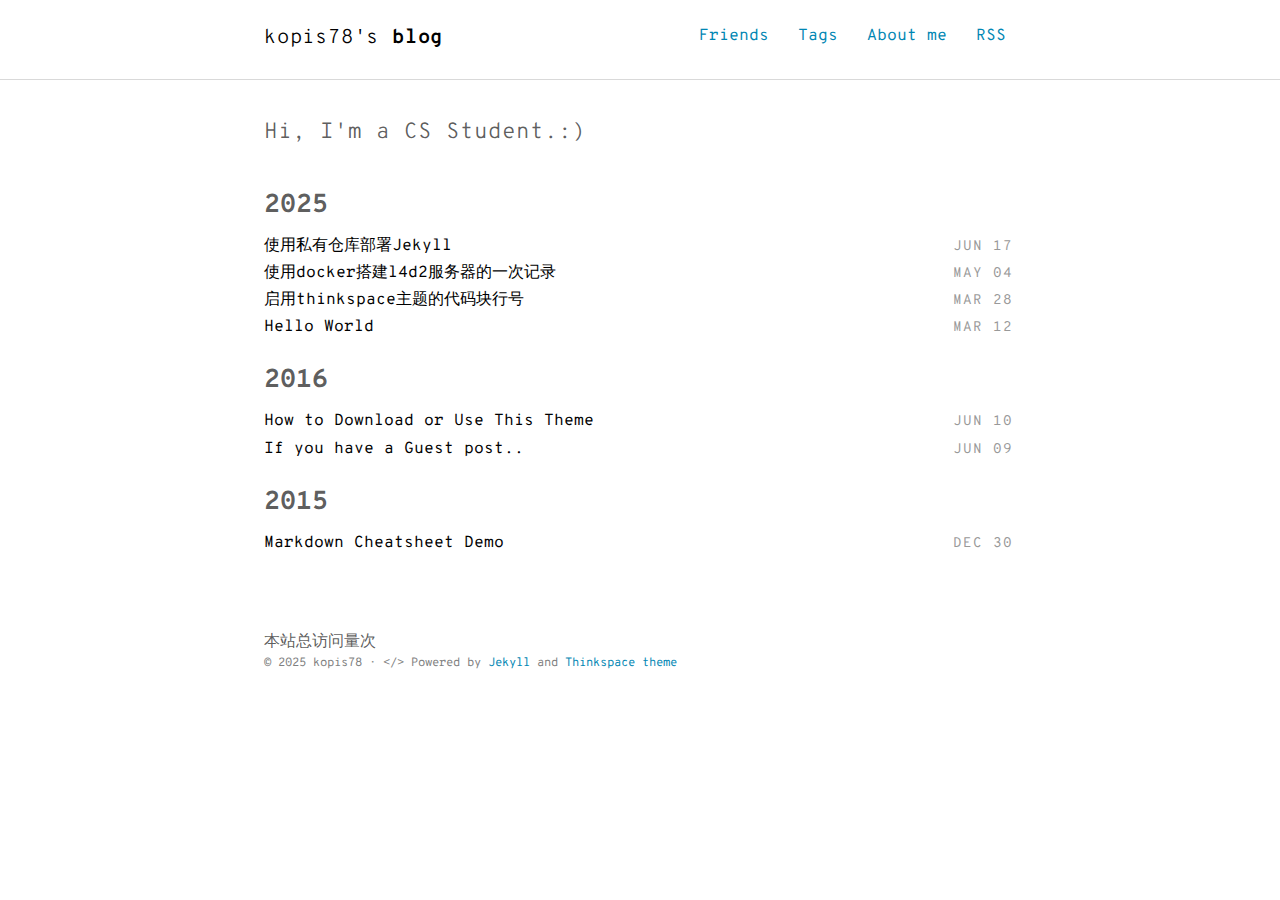
<file: index.html>
<!DOCTYPE html>
<html>
  <head>
<meta http-equiv="Content-Type" content="text/html; charset=UTF-8">
  <meta charset="utf-8">
  <meta name="apple-mobile-web-app-capable" content="yes">
  <meta http-equiv="X-UA-Compatible" content="IE=edge">
  <meta name="viewport" content="width=device-width, initial-scale=1">
  <script type="text/javascript" async src="https://cdn.mathjax.org/mathjax/latest/MathJax.js?config=TeX-MML-AM_CHTML"></script>
  <script src="/assets/js/prism.js"></script>
  <link rel="stylesheet" href="/assets/css/prism.css">
  <link rel="shortcut icon" type="image/png" href="https://avatars.githubusercontent.com/u/151628144?v=4">

  
  
  
  

  <title>
      kopis78's blog | a simple cs beginer.
  </title>

  
  

  

  <meta name="description" content="
      a simple cs beginer.
  ">
  <meta name="keywords" content="computer">

  <meta name="HandheldFriendly" content="True">
  <meta name="MobileOptimized" content="320">

  
  
  

  <!-- Social: Facebook / Open Graph -->

  <meta property="og:type" content="website">

  <meta property="og:url" content="https://kopis78.github.io/">
  <meta property="og:title" content="
      kopis78's blog | a simple cs beginer.
  ">
  <meta property="og:image" content="https://kopis78.github.iohttps://avatars.githubusercontent.com/u/151628144?v=4">
  <meta property="og:description" content="
      a simple cs beginer.
  ">
  <meta property="og:site_name" content="kopis78">
  <meta property="og:locale" content="en_US">

  <!-- Social: Twitter -->
  <meta name="twitter:card" content="summary_large_image">
  <meta name="twitter:site" content="">
  <meta name="twitter:title" content="
      kopis78's blog | a simple cs beginer.
  ">
  <meta name="twitter:description" content="
      a simple cs beginer.
  ">
  <meta name="twitter:image:src" content="https://kopis78.github.iohttps://avatars.githubusercontent.com/u/151628144?v=4">

  <!-- Social: Google+ / Schema.org  -->
  <meta itemprop="name" content="
      kopis78's blog | a simple cs beginer.
  ">
  <meta itemprop="description" content="
      a simple cs beginer.
  ">
  <meta itemprop="image" content="https://kopis78.github.iohttps://avatars.githubusercontent.com/u/151628144?v=4">

  <!-- Canonical link tag -->
  <link rel="canonical" href="https://kopis78.github.io/">
  <link rel="alternate" type="application/rss+xml" title="kopis78's blog" href="https://kopis78.github.io/feed.xml">

  <!-- rel prev and next -->
  
  

  <link rel="stylesheet" href="https://kopis78.github.io/assets/css/main.css">
</head>

  <body>
    <main class="wrapper">
      <header class="site-header">
  
<nav class="nav">
  <div class="container">
    <h1 class="logo"><a href="https://kopis78.github.io/">kopis78's<span> blog</span></a></h1>
    <ul class="navbar">
      <li><a href="https://kopis78.github.io/friends">Friends</a></li>
      <li><a href="https://kopis78.github.io/tags">Tags</a></li>
      <li><a href="https://kopis78.github.io/about">About me</a></li>
      <li><a href="https://kopis78.github.io/feed.xml" target="_blank">RSS</a></li>
    </ul>
  </div>
</nav>

</header>

      <section class="intro">
  <div class="container">
    <p class="lead">Hi, I'm a CS Student.:)</p>
  </div>
</section>


<section class="post-list">
  <div class="container">
    
      
        <h2 class="category-title">2025</h2>
      
      <article class="post-item">
        <span class="post-meta date-label">Jun 17</span>
        <div class="article-title"><a class="post-link" href="https://kopis78.github.io/2025/%E4%BD%BF%E7%94%A8%E7%A7%81%E6%9C%89%E4%BB%93%E5%BA%93%E9%83%A8%E7%BD%B2Jekyll/">使用私有仓库部署Jekyll</a></div>
      </article>
    
      
        
        
        
      
      <article class="post-item">
        <span class="post-meta date-label">May 04</span>
        <div class="article-title"><a class="post-link" href="https://kopis78.github.io/2025/%E4%BD%BF%E7%94%A8docker%E6%90%AD%E5%BB%BAl4d2%E6%9C%8D%E5%8A%A1%E5%99%A8%E7%9A%84%E4%B8%80%E6%AC%A1%E8%AE%B0%E5%BD%95/">使用docker搭建l4d2服务器的一次记录</a></div>
      </article>
    
      
        
        
        
      
      <article class="post-item">
        <span class="post-meta date-label">Mar 28</span>
        <div class="article-title"><a class="post-link" href="https://kopis78.github.io/2025/%E5%90%AF%E7%94%A8thinkspace%E4%B8%BB%E9%A2%98%E7%9A%84%E4%BB%A3%E7%A0%81%E5%9D%97%E8%A1%8C%E5%8F%B7/">启用thinkspace主题的代码块行号</a></div>
      </article>
    
      
        
        
        
      
      <article class="post-item">
        <span class="post-meta date-label">Mar 12</span>
        <div class="article-title"><a class="post-link" href="https://kopis78.github.io/2025/Hello-World-!/">Hello World</a></div>
      </article>
    
      
        
        
        
          <h2 class="category-title">2016</h2>
        
      
      <article class="post-item">
        <span class="post-meta date-label">Jun 10</span>
        <div class="article-title"><a class="post-link" href="https://kopis78.github.io/2016/how-to-download-or-use-this-theme/">How to Download or Use This Theme</a></div>
      </article>
    
      
        
        
        
      
      <article class="post-item">
        <span class="post-meta date-label">Jun 09</span>
        <div class="article-title"><a class="post-link" href="https://kopis78.github.io/2016/if-you-have-a-guest-post/">If you have a Guest post..</a></div>
      </article>
    
      
        
        
        
          <h2 class="category-title">2015</h2>
        
      
      <article class="post-item">
        <span class="post-meta date-label">Dec 30</span>
        <div class="article-title"><a class="post-link" href="https://kopis78.github.io/2015/markdown-cheatsheet-demo/">Markdown Cheatsheet Demo</a></div>
      </article>
    
  </div>

</section>

      <footer class="site-footer">
  <script async src="//busuanzi.ibruce.info/busuanzi/2.3/busuanzi.pure.mini.js"></script>
  <script>
  var pres = document.getElementsByTagName("pre");
  for(var i = 0; i < pres.length; i++){
      var pre = pres[i];
      if(pre.childNodes[0].nodeName == "CODE"){
          pre.setAttribute("class","line-numbers");
      }
  }
  </script>
    
  <div class="container">
    <span id="busuanzi_container_site_pv">本站总访问量<span id="busuanzi_value_site_pv"></span>次</span>
    <small class="block">© 2025 kopis78 · &lt;/&gt; Powered by <a href="https://jekyllrb.com/">Jekyll</a> and <a href="https://github.com/heiswayi/thinkspace">Thinkspace theme</a></small>
  </div>
</footer>

    </main>
    <script type="text/javascript">
    var _gaq = _gaq || [];
    _gaq.push(['_setAccount', 'UA-XXXXX-XX']);
    _gaq.push(['_trackPageview']);

    (function() {
        var ga = document.createElement('script'); ga.type = 'text/javascript'; ga.async = true;
        ga.src = ('https:' == document.location.protocol ? 'https://ssl' : 'http://www') + '.google-analytics.com/ga.js';
        var s = document.getElementsByTagName('script')[0]; s.parentNode.insertBefore(ga, s);
    })();
</script>
  </body>
</html>
</file>
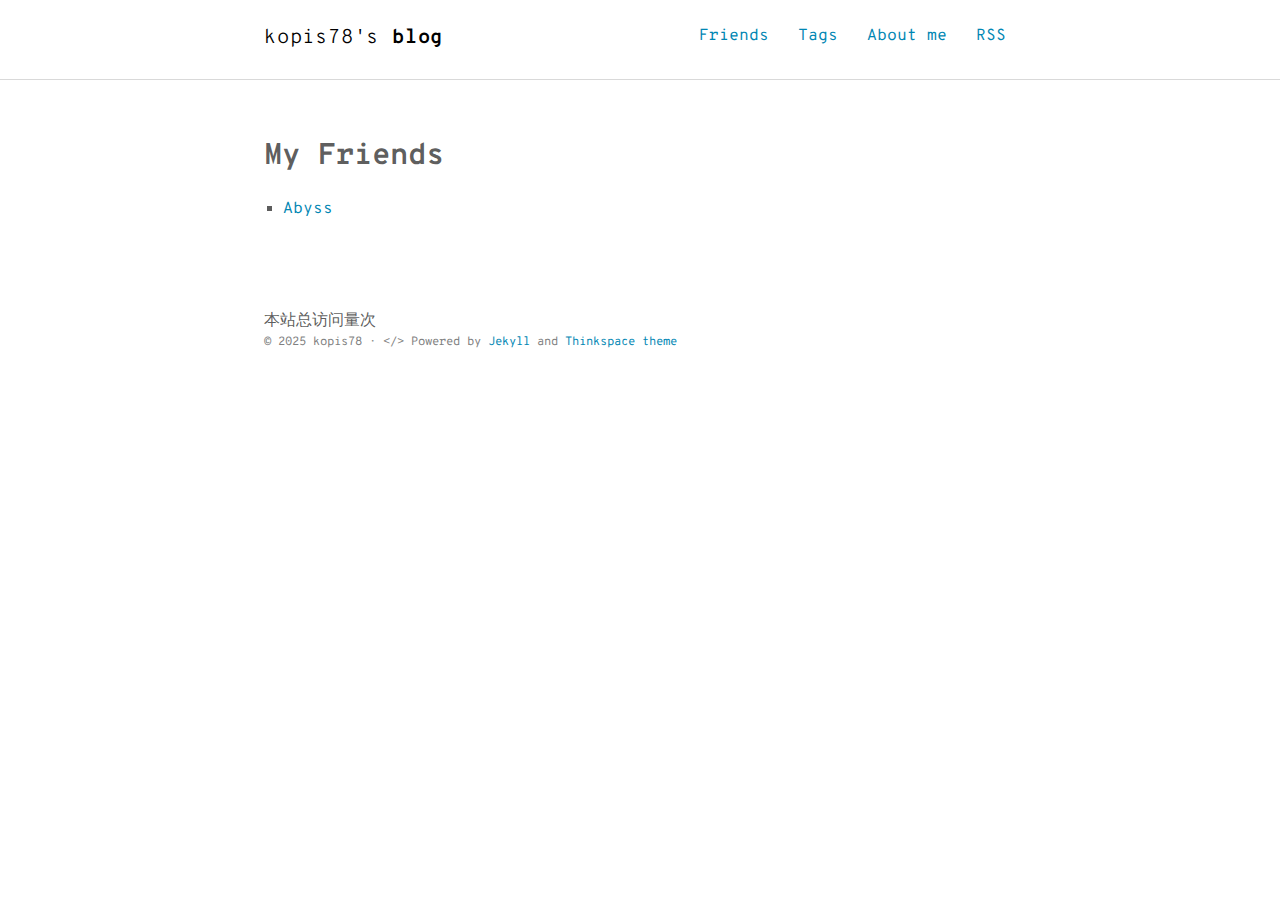
<file: friends/index.html>
<!DOCTYPE html>
<html>
  <head>
<meta http-equiv="Content-Type" content="text/html; charset=UTF-8">
  <meta charset="utf-8">
  <meta name="apple-mobile-web-app-capable" content="yes">
  <meta http-equiv="X-UA-Compatible" content="IE=edge">
  <meta name="viewport" content="width=device-width, initial-scale=1">
  <script type="text/javascript" async src="https://cdn.mathjax.org/mathjax/latest/MathJax.js?config=TeX-MML-AM_CHTML"></script>
  <script src="/assets/js/prism.js"></script>
  <link rel="stylesheet" href="/assets/css/prism.css">
  <link rel="shortcut icon" type="image/png" href="https://avatars.githubusercontent.com/u/151628144?v=4">

  
  
  
  

  <title>
      My Friends | kopis78's blog
  </title>

  
  

  

  <meta name="description" content="
      a simple cs beginer.
  ">
  <meta name="keywords" content="computer">

  <meta name="HandheldFriendly" content="True">
  <meta name="MobileOptimized" content="320">

  
  
  

  <!-- Social: Facebook / Open Graph -->

  <meta property="og:type" content="website">

  <meta property="og:url" content="https://kopis78.github.io/friends/">
  <meta property="og:title" content="
      My Friends | kopis78's blog
  ">
  <meta property="og:image" content="https://kopis78.github.iohttps://avatars.githubusercontent.com/u/151628144?v=4">
  <meta property="og:description" content="
      a simple cs beginer.
  ">
  <meta property="og:site_name" content="kopis78">
  <meta property="og:locale" content="en_US">

  <!-- Social: Twitter -->
  <meta name="twitter:card" content="summary_large_image">
  <meta name="twitter:site" content="">
  <meta name="twitter:title" content="
      My Friends | kopis78's blog
  ">
  <meta name="twitter:description" content="
      a simple cs beginer.
  ">
  <meta name="twitter:image:src" content="https://kopis78.github.iohttps://avatars.githubusercontent.com/u/151628144?v=4">

  <!-- Social: Google+ / Schema.org  -->
  <meta itemprop="name" content="
      My Friends | kopis78's blog
  ">
  <meta itemprop="description" content="
      a simple cs beginer.
  ">
  <meta itemprop="image" content="https://kopis78.github.iohttps://avatars.githubusercontent.com/u/151628144?v=4">

  <!-- Canonical link tag -->
  <link rel="canonical" href="https://kopis78.github.io/friends/">
  <link rel="alternate" type="application/rss+xml" title="kopis78's blog" href="https://kopis78.github.io/feed.xml">

  <!-- rel prev and next -->
  
  

  <link rel="stylesheet" href="https://kopis78.github.io/assets/css/main.css">
</head>

  <body>
    <main class="wrapper">
      <header class="site-header">
  
<nav class="nav">
  <div class="container">
    <h1 class="logo"><a href="https://kopis78.github.io/">kopis78's<span> blog</span></a></h1>
    <ul class="navbar">
      <li><a href="https://kopis78.github.io/friends">Friends</a></li>
      <li><a href="https://kopis78.github.io/tags">Tags</a></li>
      <li><a href="https://kopis78.github.io/about">About me</a></li>
      <li><a href="https://kopis78.github.io/feed.xml" target="_blank">RSS</a></li>
    </ul>
  </div>
</nav>

</header>

      <article class="page container">
  <header class="page-header">
    <h1 class="page-title">My Friends</h1>
  </header>
  <div class="page-content">
    <ul>
  <li><a href="https://wiki.lianggongjing.eu.org/">Abyss</a></li>
</ul>

  </div>
</article>

      <footer class="site-footer">
  <script async src="//busuanzi.ibruce.info/busuanzi/2.3/busuanzi.pure.mini.js"></script>
  <script>
  var pres = document.getElementsByTagName("pre");
  for(var i = 0; i < pres.length; i++){
      var pre = pres[i];
      if(pre.childNodes[0].nodeName == "CODE"){
          pre.setAttribute("class","line-numbers");
      }
  }
  </script>
    
  <div class="container">
    <span id="busuanzi_container_site_pv">本站总访问量<span id="busuanzi_value_site_pv"></span>次</span>
    <small class="block">© 2025 kopis78 · &lt;/&gt; Powered by <a href="https://jekyllrb.com/">Jekyll</a> and <a href="https://github.com/heiswayi/thinkspace">Thinkspace theme</a></small>
  </div>
</footer>

    </main>
    <script type="text/javascript">
    var _gaq = _gaq || [];
    _gaq.push(['_setAccount', 'UA-XXXXX-XX']);
    _gaq.push(['_trackPageview']);

    (function() {
        var ga = document.createElement('script'); ga.type = 'text/javascript'; ga.async = true;
        ga.src = ('https:' == document.location.protocol ? 'https://ssl' : 'http://www') + '.google-analytics.com/ga.js';
        var s = document.getElementsByTagName('script')[0]; s.parentNode.insertBefore(ga, s);
    })();
</script>
  </body>
</html>
</file>
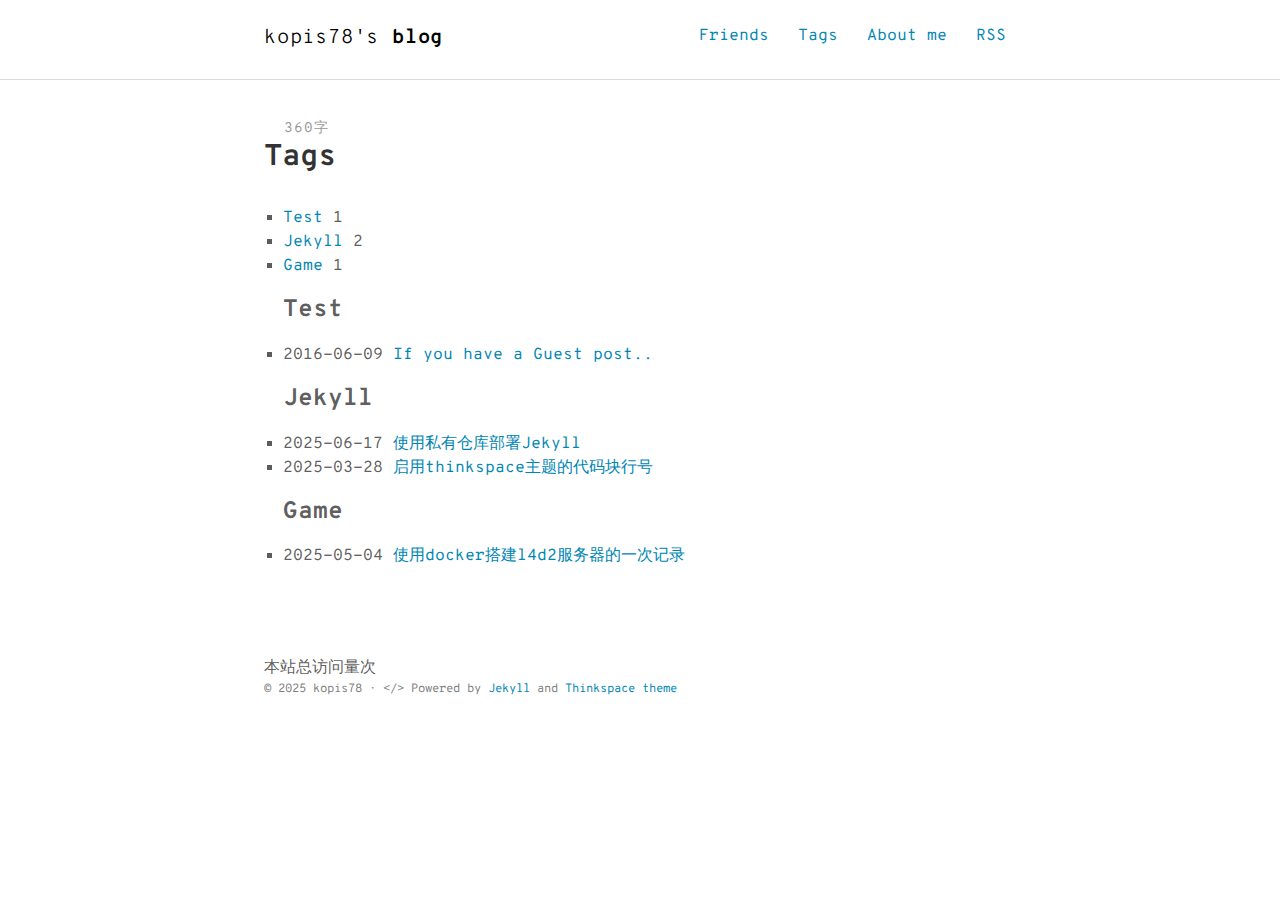
<file: tags/index.html>
<!DOCTYPE html>
<html>
  <head>
<meta http-equiv="Content-Type" content="text/html; charset=UTF-8">
  <meta charset="utf-8">
  <meta name="apple-mobile-web-app-capable" content="yes">
  <meta http-equiv="X-UA-Compatible" content="IE=edge">
  <meta name="viewport" content="width=device-width, initial-scale=1">
  <script type="text/javascript" async src="https://cdn.mathjax.org/mathjax/latest/MathJax.js?config=TeX-MML-AM_CHTML"></script>
  <script src="/assets/js/prism.js"></script>
  <link rel="stylesheet" href="/assets/css/prism.css">
  <link rel="shortcut icon" type="image/png" href="https://avatars.githubusercontent.com/u/151628144?v=4">

  
  
  
  

  <title>
      Tags | kopis78's blog
  </title>

  
  

  

  <meta name="description" content="
      a simple cs beginer.
  ">
  <meta name="keywords" content="computer">

  <meta name="HandheldFriendly" content="True">
  <meta name="MobileOptimized" content="320">

  
  
  

  <!-- Social: Facebook / Open Graph -->

  <meta property="og:type" content="website">

  <meta property="og:url" content="https://kopis78.github.io/tags/">
  <meta property="og:title" content="
      Tags | kopis78's blog
  ">
  <meta property="og:image" content="https://kopis78.github.iohttps://avatars.githubusercontent.com/u/151628144?v=4">
  <meta property="og:description" content="
      a simple cs beginer.
  ">
  <meta property="og:site_name" content="kopis78">
  <meta property="og:locale" content="en_US">

  <!-- Social: Twitter -->
  <meta name="twitter:card" content="summary_large_image">
  <meta name="twitter:site" content="">
  <meta name="twitter:title" content="
      Tags | kopis78's blog
  ">
  <meta name="twitter:description" content="
      a simple cs beginer.
  ">
  <meta name="twitter:image:src" content="https://kopis78.github.iohttps://avatars.githubusercontent.com/u/151628144?v=4">

  <!-- Social: Google+ / Schema.org  -->
  <meta itemprop="name" content="
      Tags | kopis78's blog
  ">
  <meta itemprop="description" content="
      a simple cs beginer.
  ">
  <meta itemprop="image" content="https://kopis78.github.iohttps://avatars.githubusercontent.com/u/151628144?v=4">

  <!-- Canonical link tag -->
  <link rel="canonical" href="https://kopis78.github.io/tags/">
  <link rel="alternate" type="application/rss+xml" title="kopis78's blog" href="https://kopis78.github.io/feed.xml">

  <!-- rel prev and next -->
  
  

  <link rel="stylesheet" href="https://kopis78.github.io/assets/css/main.css">
</head>

  <body>
    <main class="wrapper">
      <header class="site-header">
  
<nav class="nav">
  <div class="container">
    <h1 class="logo"><a href="https://kopis78.github.io/">kopis78's<span> blog</span></a></h1>
    <ul class="navbar">
      <li><a href="https://kopis78.github.io/friends">Friends</a></li>
      <li><a href="https://kopis78.github.io/tags">Tags</a></li>
      <li><a href="https://kopis78.github.io/about">About me</a></li>
      <li><a href="https://kopis78.github.io/feed.xml" target="_blank">RSS</a></li>
    </ul>
  </div>
</nav>

</header>

      <article class="post container" itemscope itemtype="http://schema.org/BlogPosting">
  <header class="post-header">
    <p class="post-meta"><time datetime="" itemprop="datePublished"></time><number>  360字</number></p>
    <h1 class="post-title" itemprop="name headline">Tags</h1>
  </header>
  <div class="post-content" itemprop="articleBody">
    <ul class="tags">
    
    <li>
        <a href="#Test">Test</a> <sup>1</sup>
    </li>
    
    <li>
        <a href="#Jekyll">Jekyll</a> <sup>2</sup>
    </li>
    
    <li>
        <a href="#Game">Game</a> <sup>1</sup>
    </li>
    
</ul>

<ul class="listing">
    
    <h3 class="listing-seperator" id="Test">Test</h3>
    
    <li class="listing-item">
        <time datetime="2016-06-09">2016-06-09</time>
        <a href="/2016/if-you-have-a-guest-post/" title="If you have a Guest post..">If you have a Guest post..</a>
    </li>
    

    <h3 class="listing-seperator" id="Jekyll">Jekyll</h3>
    
    <li class="listing-item">
        <time datetime="2025-06-17">2025-06-17</time>
        <a href="/2025/%E4%BD%BF%E7%94%A8%E7%A7%81%E6%9C%89%E4%BB%93%E5%BA%93%E9%83%A8%E7%BD%B2Jekyll/" title="使用私有仓库部署Jekyll">使用私有仓库部署Jekyll</a>
    </li>
    
    <li class="listing-item">
        <time datetime="2025-03-28">2025-03-28</time>
        <a href="/2025/%E5%90%AF%E7%94%A8thinkspace%E4%B8%BB%E9%A2%98%E7%9A%84%E4%BB%A3%E7%A0%81%E5%9D%97%E8%A1%8C%E5%8F%B7/" title="启用thinkspace主题的代码块行号">启用thinkspace主题的代码块行号</a>
    </li>
    

    <h3 class="listing-seperator" id="Game">Game</h3>
    
    <li class="listing-item">
        <time datetime="2025-05-04">2025-05-04</time>
        <a href="/2025/%E4%BD%BF%E7%94%A8docker%E6%90%AD%E5%BB%BAl4d2%E6%9C%8D%E5%8A%A1%E5%99%A8%E7%9A%84%E4%B8%80%E6%AC%A1%E8%AE%B0%E5%BD%95/" title="使用docker搭建l4d2服务器的一次记录">使用docker搭建l4d2服务器的一次记录</a>
    </li>
    

</ul>

    
  </div>
</article>




      <footer class="site-footer">
  <script async src="//busuanzi.ibruce.info/busuanzi/2.3/busuanzi.pure.mini.js"></script>
  <script>
  var pres = document.getElementsByTagName("pre");
  for(var i = 0; i < pres.length; i++){
      var pre = pres[i];
      if(pre.childNodes[0].nodeName == "CODE"){
          pre.setAttribute("class","line-numbers");
      }
  }
  </script>
    
  <div class="container">
    <span id="busuanzi_container_site_pv">本站总访问量<span id="busuanzi_value_site_pv"></span>次</span>
    <small class="block">© 2025 kopis78 · &lt;/&gt; Powered by <a href="https://jekyllrb.com/">Jekyll</a> and <a href="https://github.com/heiswayi/thinkspace">Thinkspace theme</a></small>
  </div>
</footer>

    </main>
    <script type="text/javascript">
    var _gaq = _gaq || [];
    _gaq.push(['_setAccount', 'UA-XXXXX-XX']);
    _gaq.push(['_trackPageview']);

    (function() {
        var ga = document.createElement('script'); ga.type = 'text/javascript'; ga.async = true;
        ga.src = ('https:' == document.location.protocol ? 'https://ssl' : 'http://www') + '.google-analytics.com/ga.js';
        var s = document.getElementsByTagName('script')[0]; s.parentNode.insertBefore(ga, s);
    })();
</script>
  </body>
</html>
</file>
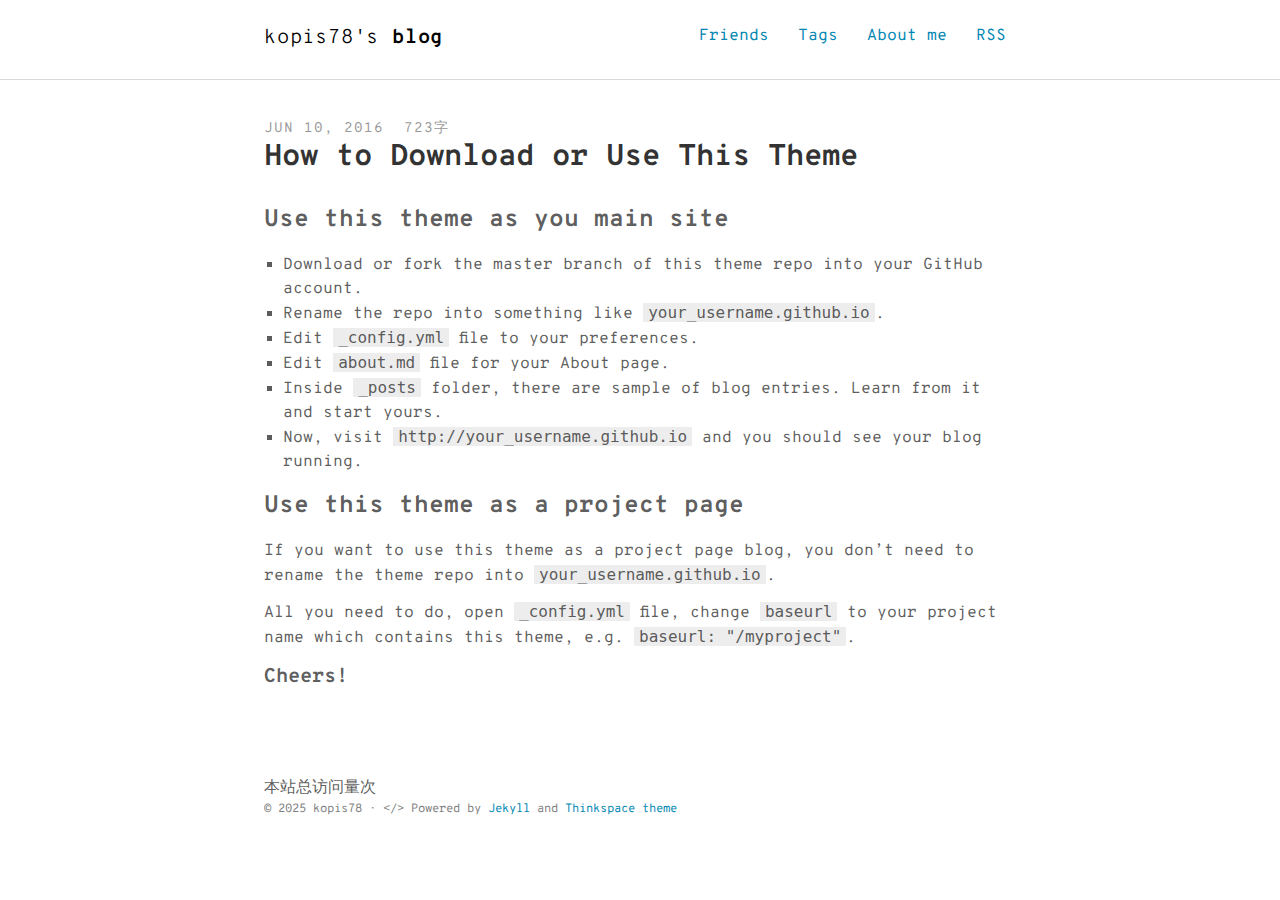
<file: 2016/how-to-download-or-use-this-theme/index.html>
<!DOCTYPE html>
<html>
  <head>
<meta http-equiv="Content-Type" content="text/html; charset=UTF-8">
  <meta charset="utf-8">
  <meta name="apple-mobile-web-app-capable" content="yes">
  <meta http-equiv="X-UA-Compatible" content="IE=edge">
  <meta name="viewport" content="width=device-width, initial-scale=1">
  <script type="text/javascript" async src="https://cdn.mathjax.org/mathjax/latest/MathJax.js?config=TeX-MML-AM_CHTML"></script>
  <script src="/assets/js/prism.js"></script>
  <link rel="stylesheet" href="/assets/css/prism.css">
  <link rel="shortcut icon" type="image/png" href="https://avatars.githubusercontent.com/u/151628144?v=4">

  
  
  
  

  <title>
      How to Download or Use This Theme | kopis78's blog
  </title>

  
  

  

  <meta name="description" content="
      How to Download or Use This Theme
  ">
  <meta name="keywords" content="dummy content">

  <meta name="HandheldFriendly" content="True">
  <meta name="MobileOptimized" content="320">

  
  
  

  <!-- Social: Facebook / Open Graph -->

  <meta property="og:type" content="article">
  <meta property="article:author" content="kopis78">
  <meta property="article:section" content="">
  <meta property="article:tag" content="dummy content">
  <meta property="article:published_time" content="2016-06-10 00:00:00 +0000">

  <meta property="og:url" content="https://kopis78.github.io/2016/how-to-download-or-use-this-theme/">
  <meta property="og:title" content="
      How to Download or Use This Theme | kopis78's blog
  ">
  <meta property="og:image" content="https://kopis78.github.iohttps://avatars.githubusercontent.com/u/151628144?v=4">
  <meta property="og:description" content="
      How to Download or Use This Theme
  ">
  <meta property="og:site_name" content="kopis78">
  <meta property="og:locale" content="en_US">

  <!-- Social: Twitter -->
  <meta name="twitter:card" content="summary_large_image">
  <meta name="twitter:site" content="">
  <meta name="twitter:title" content="
      How to Download or Use This Theme | kopis78's blog
  ">
  <meta name="twitter:description" content="
      How to Download or Use This Theme
  ">
  <meta name="twitter:image:src" content="https://kopis78.github.iohttps://avatars.githubusercontent.com/u/151628144?v=4">

  <!-- Social: Google+ / Schema.org  -->
  <meta itemprop="name" content="
      How to Download or Use This Theme | kopis78's blog
  ">
  <meta itemprop="description" content="
      How to Download or Use This Theme
  ">
  <meta itemprop="image" content="https://kopis78.github.iohttps://avatars.githubusercontent.com/u/151628144?v=4">

  <!-- Canonical link tag -->
  <link rel="canonical" href="https://kopis78.github.io/2016/how-to-download-or-use-this-theme/">
  <link rel="alternate" type="application/rss+xml" title="kopis78's blog" href="https://kopis78.github.io/feed.xml">

  <!-- rel prev and next -->
  
  

  <link rel="stylesheet" href="https://kopis78.github.io/assets/css/main.css">
</head>

  <body>
    <main class="wrapper">
      <header class="site-header">
  
<nav class="nav">
  <div class="container">
    <h1 class="logo"><a href="https://kopis78.github.io/">kopis78's<span> blog</span></a></h1>
    <ul class="navbar">
      <li><a href="https://kopis78.github.io/friends">Friends</a></li>
      <li><a href="https://kopis78.github.io/tags">Tags</a></li>
      <li><a href="https://kopis78.github.io/about">About me</a></li>
      <li><a href="https://kopis78.github.io/feed.xml" target="_blank">RSS</a></li>
    </ul>
  </div>
</nav>

</header>

      <article class="post container" itemscope itemtype="http://schema.org/BlogPosting">
  <header class="post-header">
    <p class="post-meta"><time datetime="2016-06-10T00:00:00+00:00" itemprop="datePublished">Jun 10, 2016</time><number>  723字</number></p>
    <h1 class="post-title" itemprop="name headline">How to Download or Use This Theme</h1>
  </header>
  <div class="post-content" itemprop="articleBody">
    <h3 id="use-this-theme-as-you-main-site">Use this theme as you main site</h3>

<ul>
  <li>Download or fork the master branch of this theme repo into your GitHub account.</li>
  <li>Rename the repo into something like <code>your_username.github.io</code>.</li>
  <li>Edit <code>_config.yml</code> file to your preferences.</li>
  <li>Edit <code>about.md</code> file for your About page.</li>
  <li>Inside <code>_posts</code> folder, there are sample of blog entries. Learn from it and start yours.</li>
  <li>Now, visit <code>http://your_username.github.io</code> and you should see your blog running.</li>
</ul>

<h3 id="use-this-theme-as-a-project-page">Use this theme as a project page</h3>

<p>If you want to use this theme as a project page blog, you don’t need to rename the theme repo into <code>your_username.github.io</code>.</p>

<p>All you need to do, open <code>_config.yml</code> file, change <code>baseurl</code> to your project name which contains this theme, e.g. <code>baseurl: "/myproject"</code>.</p>

<h4 id="cheers">Cheers!</h4>

    
  </div>
</article>




      <footer class="site-footer">
  <script async src="//busuanzi.ibruce.info/busuanzi/2.3/busuanzi.pure.mini.js"></script>
  <script>
  var pres = document.getElementsByTagName("pre");
  for(var i = 0; i < pres.length; i++){
      var pre = pres[i];
      if(pre.childNodes[0].nodeName == "CODE"){
          pre.setAttribute("class","line-numbers");
      }
  }
  </script>
    
  <div class="container">
    <span id="busuanzi_container_site_pv">本站总访问量<span id="busuanzi_value_site_pv"></span>次</span>
    <small class="block">© 2025 kopis78 · &lt;/&gt; Powered by <a href="https://jekyllrb.com/">Jekyll</a> and <a href="https://github.com/heiswayi/thinkspace">Thinkspace theme</a></small>
  </div>
</footer>

    </main>
    <script type="text/javascript">
    var _gaq = _gaq || [];
    _gaq.push(['_setAccount', 'UA-XXXXX-XX']);
    _gaq.push(['_trackPageview']);

    (function() {
        var ga = document.createElement('script'); ga.type = 'text/javascript'; ga.async = true;
        ga.src = ('https:' == document.location.protocol ? 'https://ssl' : 'http://www') + '.google-analytics.com/ga.js';
        var s = document.getElementsByTagName('script')[0]; s.parentNode.insertBefore(ga, s);
    })();
</script>
  </body>
</html>
</file>
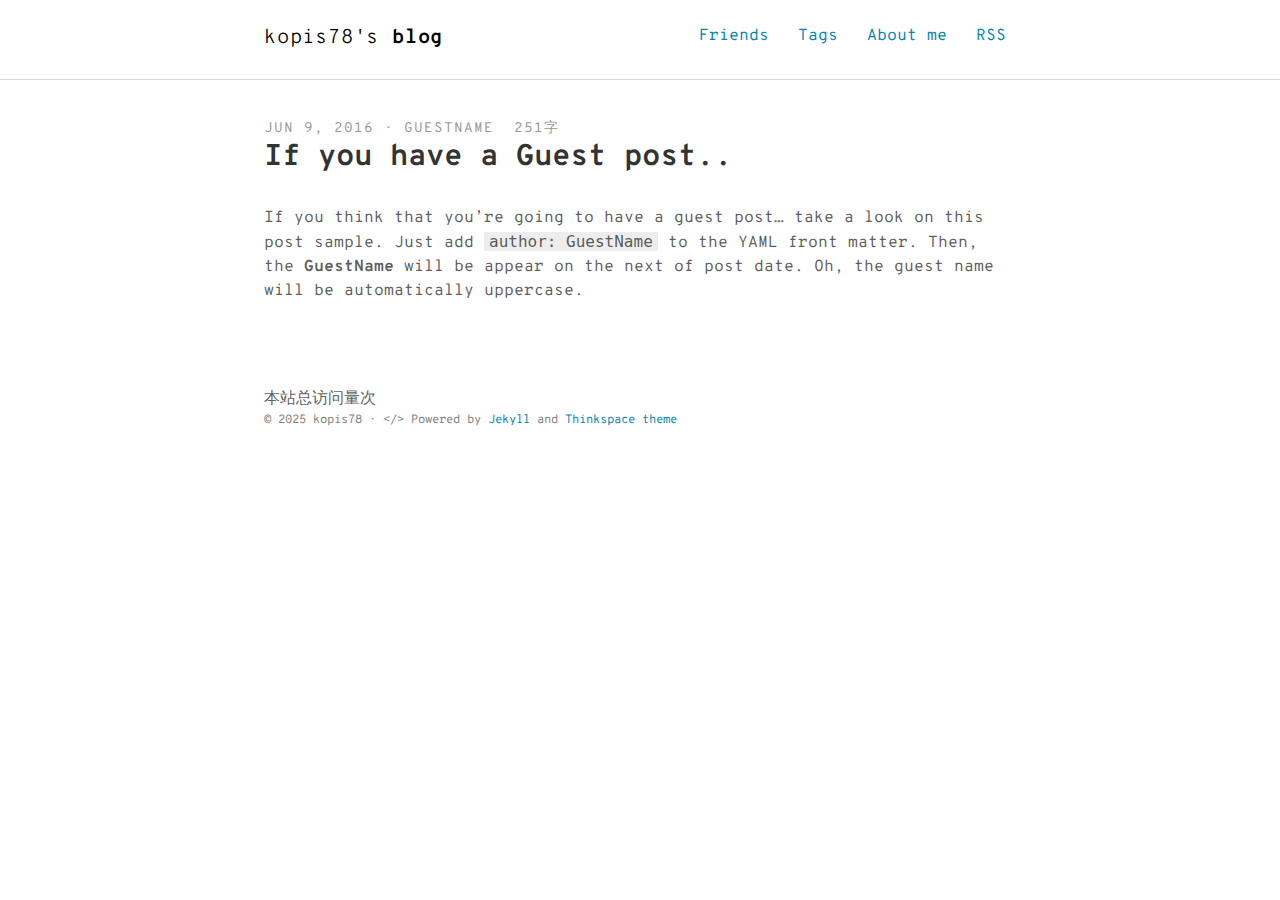
<file: 2016/if-you-have-a-guest-post/index.html>
<!DOCTYPE html>
<html>
  <head>
<meta http-equiv="Content-Type" content="text/html; charset=UTF-8">
  <meta charset="utf-8">
  <meta name="apple-mobile-web-app-capable" content="yes">
  <meta http-equiv="X-UA-Compatible" content="IE=edge">
  <meta name="viewport" content="width=device-width, initial-scale=1">
  <script type="text/javascript" async src="https://cdn.mathjax.org/mathjax/latest/MathJax.js?config=TeX-MML-AM_CHTML"></script>
  <script src="/assets/js/prism.js"></script>
  <link rel="stylesheet" href="/assets/css/prism.css">
  <link rel="shortcut icon" type="image/png" href="https://avatars.githubusercontent.com/u/151628144?v=4">

  
  
  
  

  <title>
      If you have a Guest post.. | kopis78's blog
  </title>

  
  

  

  <meta name="description" content="
      If you have a Guest post..
  ">
  <meta name="keywords" content="dummy content">

  <meta name="HandheldFriendly" content="True">
  <meta name="MobileOptimized" content="320">

  
  
  

  <!-- Social: Facebook / Open Graph -->

  <meta property="og:type" content="article">
  <meta property="article:author" content="kopis78">
  <meta property="article:section" content="">
  <meta property="article:tag" content="dummy content">
  <meta property="article:published_time" content="2016-06-09 00:00:00 +0000">

  <meta property="og:url" content="https://kopis78.github.io/2016/if-you-have-a-guest-post/">
  <meta property="og:title" content="
      If you have a Guest post.. | kopis78's blog
  ">
  <meta property="og:image" content="https://kopis78.github.iohttps://avatars.githubusercontent.com/u/151628144?v=4">
  <meta property="og:description" content="
      If you have a Guest post..
  ">
  <meta property="og:site_name" content="kopis78">
  <meta property="og:locale" content="en_US">

  <!-- Social: Twitter -->
  <meta name="twitter:card" content="summary_large_image">
  <meta name="twitter:site" content="">
  <meta name="twitter:title" content="
      If you have a Guest post.. | kopis78's blog
  ">
  <meta name="twitter:description" content="
      If you have a Guest post..
  ">
  <meta name="twitter:image:src" content="https://kopis78.github.iohttps://avatars.githubusercontent.com/u/151628144?v=4">

  <!-- Social: Google+ / Schema.org  -->
  <meta itemprop="name" content="
      If you have a Guest post.. | kopis78's blog
  ">
  <meta itemprop="description" content="
      If you have a Guest post..
  ">
  <meta itemprop="image" content="https://kopis78.github.iohttps://avatars.githubusercontent.com/u/151628144?v=4">

  <!-- Canonical link tag -->
  <link rel="canonical" href="https://kopis78.github.io/2016/if-you-have-a-guest-post/">
  <link rel="alternate" type="application/rss+xml" title="kopis78's blog" href="https://kopis78.github.io/feed.xml">

  <!-- rel prev and next -->
  
  

  <link rel="stylesheet" href="https://kopis78.github.io/assets/css/main.css">
</head>

  <body>
    <main class="wrapper">
      <header class="site-header">
  
<nav class="nav">
  <div class="container">
    <h1 class="logo"><a href="https://kopis78.github.io/">kopis78's<span> blog</span></a></h1>
    <ul class="navbar">
      <li><a href="https://kopis78.github.io/friends">Friends</a></li>
      <li><a href="https://kopis78.github.io/tags">Tags</a></li>
      <li><a href="https://kopis78.github.io/about">About me</a></li>
      <li><a href="https://kopis78.github.io/feed.xml" target="_blank">RSS</a></li>
    </ul>
  </div>
</nav>

</header>

      <article class="post container" itemscope itemtype="http://schema.org/BlogPosting">
  <header class="post-header">
    <p class="post-meta"><time datetime="2016-06-09T00:00:00+00:00" itemprop="datePublished">Jun 9, 2016</time> · <span itemprop="author" itemscope itemtype="http://schema.org/Person"><span itemprop="name">GuestName</span></span><number>  251字</number></p>
    <h1 class="post-title" itemprop="name headline">If you have a Guest post..</h1>
  </header>
  <div class="post-content" itemprop="articleBody">
    <p>If you think that you’re going to have a guest post… take a look on this post sample. Just add <code>author: GuestName</code> to the YAML front matter. Then, the <strong>GuestName</strong> will be appear on the next of post date. Oh, the guest name will be automatically uppercase.</p>

    
  </div>
</article>




      <footer class="site-footer">
  <script async src="//busuanzi.ibruce.info/busuanzi/2.3/busuanzi.pure.mini.js"></script>
  <script>
  var pres = document.getElementsByTagName("pre");
  for(var i = 0; i < pres.length; i++){
      var pre = pres[i];
      if(pre.childNodes[0].nodeName == "CODE"){
          pre.setAttribute("class","line-numbers");
      }
  }
  </script>
    
  <div class="container">
    <span id="busuanzi_container_site_pv">本站总访问量<span id="busuanzi_value_site_pv"></span>次</span>
    <small class="block">© 2025 kopis78 · &lt;/&gt; Powered by <a href="https://jekyllrb.com/">Jekyll</a> and <a href="https://github.com/heiswayi/thinkspace">Thinkspace theme</a></small>
  </div>
</footer>

    </main>
    <script type="text/javascript">
    var _gaq = _gaq || [];
    _gaq.push(['_setAccount', 'UA-XXXXX-XX']);
    _gaq.push(['_trackPageview']);

    (function() {
        var ga = document.createElement('script'); ga.type = 'text/javascript'; ga.async = true;
        ga.src = ('https:' == document.location.protocol ? 'https://ssl' : 'http://www') + '.google-analytics.com/ga.js';
        var s = document.getElementsByTagName('script')[0]; s.parentNode.insertBefore(ga, s);
    })();
</script>
  </body>
</html>
</file>
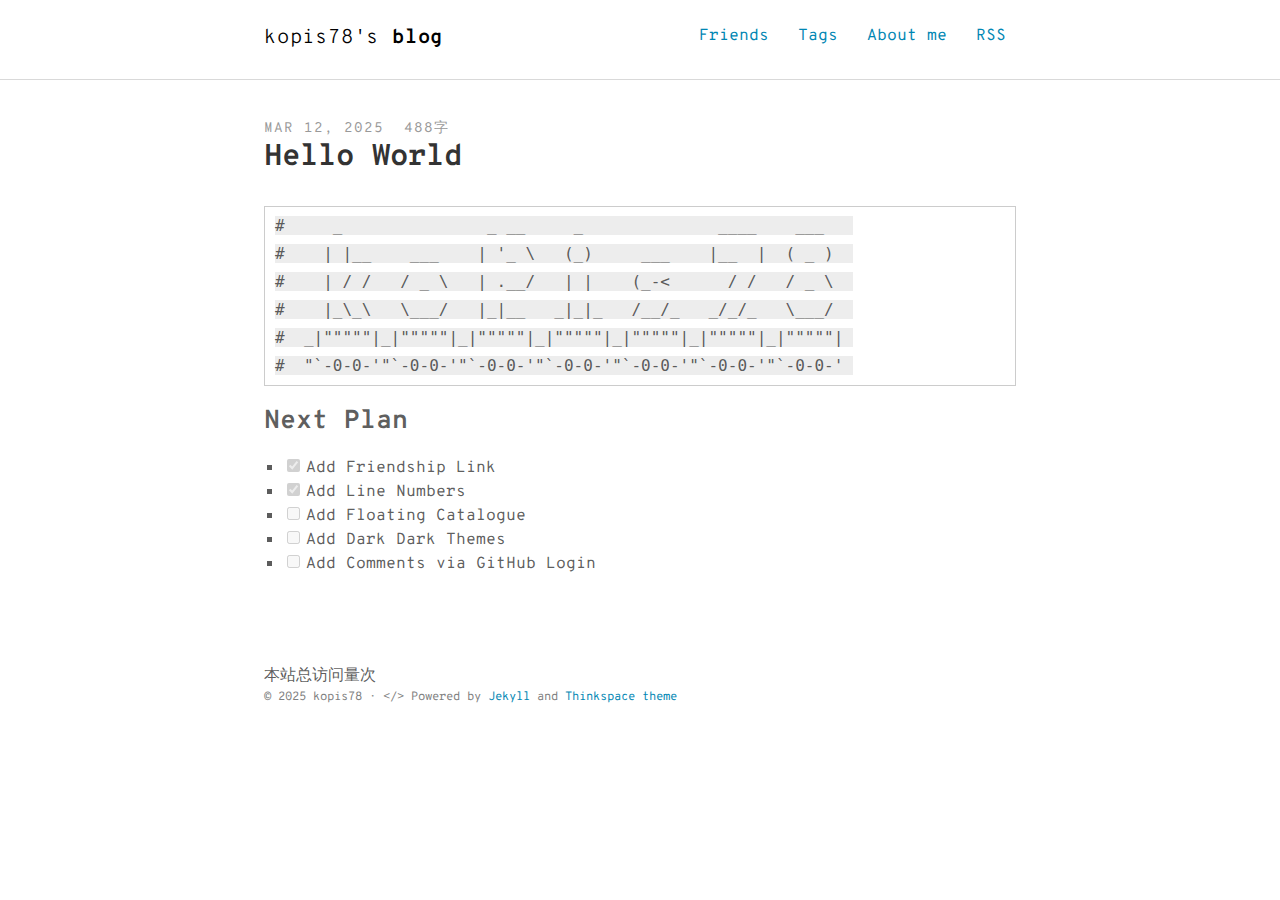
<file: 2025/Hello-World-!/index.html>
<!DOCTYPE html>
<html>
  <head>
<meta http-equiv="Content-Type" content="text/html; charset=UTF-8">
  <meta charset="utf-8">
  <meta name="apple-mobile-web-app-capable" content="yes">
  <meta http-equiv="X-UA-Compatible" content="IE=edge">
  <meta name="viewport" content="width=device-width, initial-scale=1">
  <script type="text/javascript" async src="https://cdn.mathjax.org/mathjax/latest/MathJax.js?config=TeX-MML-AM_CHTML"></script>
  <script src="/assets/js/prism.js"></script>
  <link rel="stylesheet" href="/assets/css/prism.css">
  <link rel="shortcut icon" type="image/png" href="https://avatars.githubusercontent.com/u/151628144?v=4">

  
  
  
  

  <title>
      Hello World | kopis78's blog
  </title>

  
  

  

  <meta name="description" content="
      It is my new blog...
  ">
  <meta name="keywords" content="other">

  <meta name="HandheldFriendly" content="True">
  <meta name="MobileOptimized" content="320">

  
  
  

  <!-- Social: Facebook / Open Graph -->

  <meta property="og:type" content="article">
  <meta property="article:author" content="kopis78">
  <meta property="article:section" content="">
  <meta property="article:tag" content="other">
  <meta property="article:published_time" content="2025-03-12 00:00:00 +0000">

  <meta property="og:url" content="https://kopis78.github.io/2025/Hello-World-!/">
  <meta property="og:title" content="
      Hello World | kopis78's blog
  ">
  <meta property="og:image" content="https://kopis78.github.iohttps://avatars.githubusercontent.com/u/151628144?v=4">
  <meta property="og:description" content="
      It is my new blog...
  ">
  <meta property="og:site_name" content="kopis78">
  <meta property="og:locale" content="en_US">

  <!-- Social: Twitter -->
  <meta name="twitter:card" content="summary_large_image">
  <meta name="twitter:site" content="">
  <meta name="twitter:title" content="
      Hello World | kopis78's blog
  ">
  <meta name="twitter:description" content="
      It is my new blog...
  ">
  <meta name="twitter:image:src" content="https://kopis78.github.iohttps://avatars.githubusercontent.com/u/151628144?v=4">

  <!-- Social: Google+ / Schema.org  -->
  <meta itemprop="name" content="
      Hello World | kopis78's blog
  ">
  <meta itemprop="description" content="
      It is my new blog...
  ">
  <meta itemprop="image" content="https://kopis78.github.iohttps://avatars.githubusercontent.com/u/151628144?v=4">

  <!-- Canonical link tag -->
  <link rel="canonical" href="https://kopis78.github.io/2025/Hello-World-!/">
  <link rel="alternate" type="application/rss+xml" title="kopis78's blog" href="https://kopis78.github.io/feed.xml">

  <!-- rel prev and next -->
  
  

  <link rel="stylesheet" href="https://kopis78.github.io/assets/css/main.css">
</head>

  <body>
    <main class="wrapper">
      <header class="site-header">
  
<nav class="nav">
  <div class="container">
    <h1 class="logo"><a href="https://kopis78.github.io/">kopis78's<span> blog</span></a></h1>
    <ul class="navbar">
      <li><a href="https://kopis78.github.io/friends">Friends</a></li>
      <li><a href="https://kopis78.github.io/tags">Tags</a></li>
      <li><a href="https://kopis78.github.io/about">About me</a></li>
      <li><a href="https://kopis78.github.io/feed.xml" target="_blank">RSS</a></li>
    </ul>
  </div>
</nav>

</header>

      <article class="post container" itemscope itemtype="http://schema.org/BlogPosting">
  <header class="post-header">
    <p class="post-meta"><time datetime="2025-03-12T00:00:00+00:00" itemprop="datePublished">Mar 12, 2025</time><number>  488字</number></p>
    <h1 class="post-title" itemprop="name headline">Hello World</h1>
  </header>
  <div class="post-content" itemprop="articleBody">
    <pre><code>#     _               _ __     _              ____    ___   
#    | |__    ___    | '_ \   (_)     ___    |__  |  ( _ )  
#    | / /   / _ \   | .__/   | |    (_-&lt;      / /   / _ \  
#    |_\_\   \___/   |_|__   _|_|_   /__/_   _/_/_   \___/  
#  _|"""""|_|"""""|_|"""""|_|"""""|_|"""""|_|"""""|_|"""""| 
#  "`-0-0-'"`-0-0-'"`-0-0-'"`-0-0-'"`-0-0-'"`-0-0-'"`-0-0-' 
</code></pre>

<h2 id="next-plan">Next Plan</h2>
<ul class="task-list">
  <li class="task-list-item">
<input type="checkbox" class="task-list-item-checkbox" disabled checked>Add Friendship Link</li>
  <li class="task-list-item">
<input type="checkbox" class="task-list-item-checkbox" disabled checked>Add Line Numbers</li>
  <li class="task-list-item">
<input type="checkbox" class="task-list-item-checkbox" disabled>Add Floating Catalogue</li>
  <li class="task-list-item">
<input type="checkbox" class="task-list-item-checkbox" disabled>Add Dark Dark Themes</li>
  <li class="task-list-item">
<input type="checkbox" class="task-list-item-checkbox" disabled>Add Comments via GitHub Login</li>
</ul>

    
  </div>
</article>




      <footer class="site-footer">
  <script async src="//busuanzi.ibruce.info/busuanzi/2.3/busuanzi.pure.mini.js"></script>
  <script>
  var pres = document.getElementsByTagName("pre");
  for(var i = 0; i < pres.length; i++){
      var pre = pres[i];
      if(pre.childNodes[0].nodeName == "CODE"){
          pre.setAttribute("class","line-numbers");
      }
  }
  </script>
    
  <div class="container">
    <span id="busuanzi_container_site_pv">本站总访问量<span id="busuanzi_value_site_pv"></span>次</span>
    <small class="block">© 2025 kopis78 · &lt;/&gt; Powered by <a href="https://jekyllrb.com/">Jekyll</a> and <a href="https://github.com/heiswayi/thinkspace">Thinkspace theme</a></small>
  </div>
</footer>

    </main>
    <script type="text/javascript">
    var _gaq = _gaq || [];
    _gaq.push(['_setAccount', 'UA-XXXXX-XX']);
    _gaq.push(['_trackPageview']);

    (function() {
        var ga = document.createElement('script'); ga.type = 'text/javascript'; ga.async = true;
        ga.src = ('https:' == document.location.protocol ? 'https://ssl' : 'http://www') + '.google-analytics.com/ga.js';
        var s = document.getElementsByTagName('script')[0]; s.parentNode.insertBefore(ga, s);
    })();
</script>
  </body>
</html>
</file>
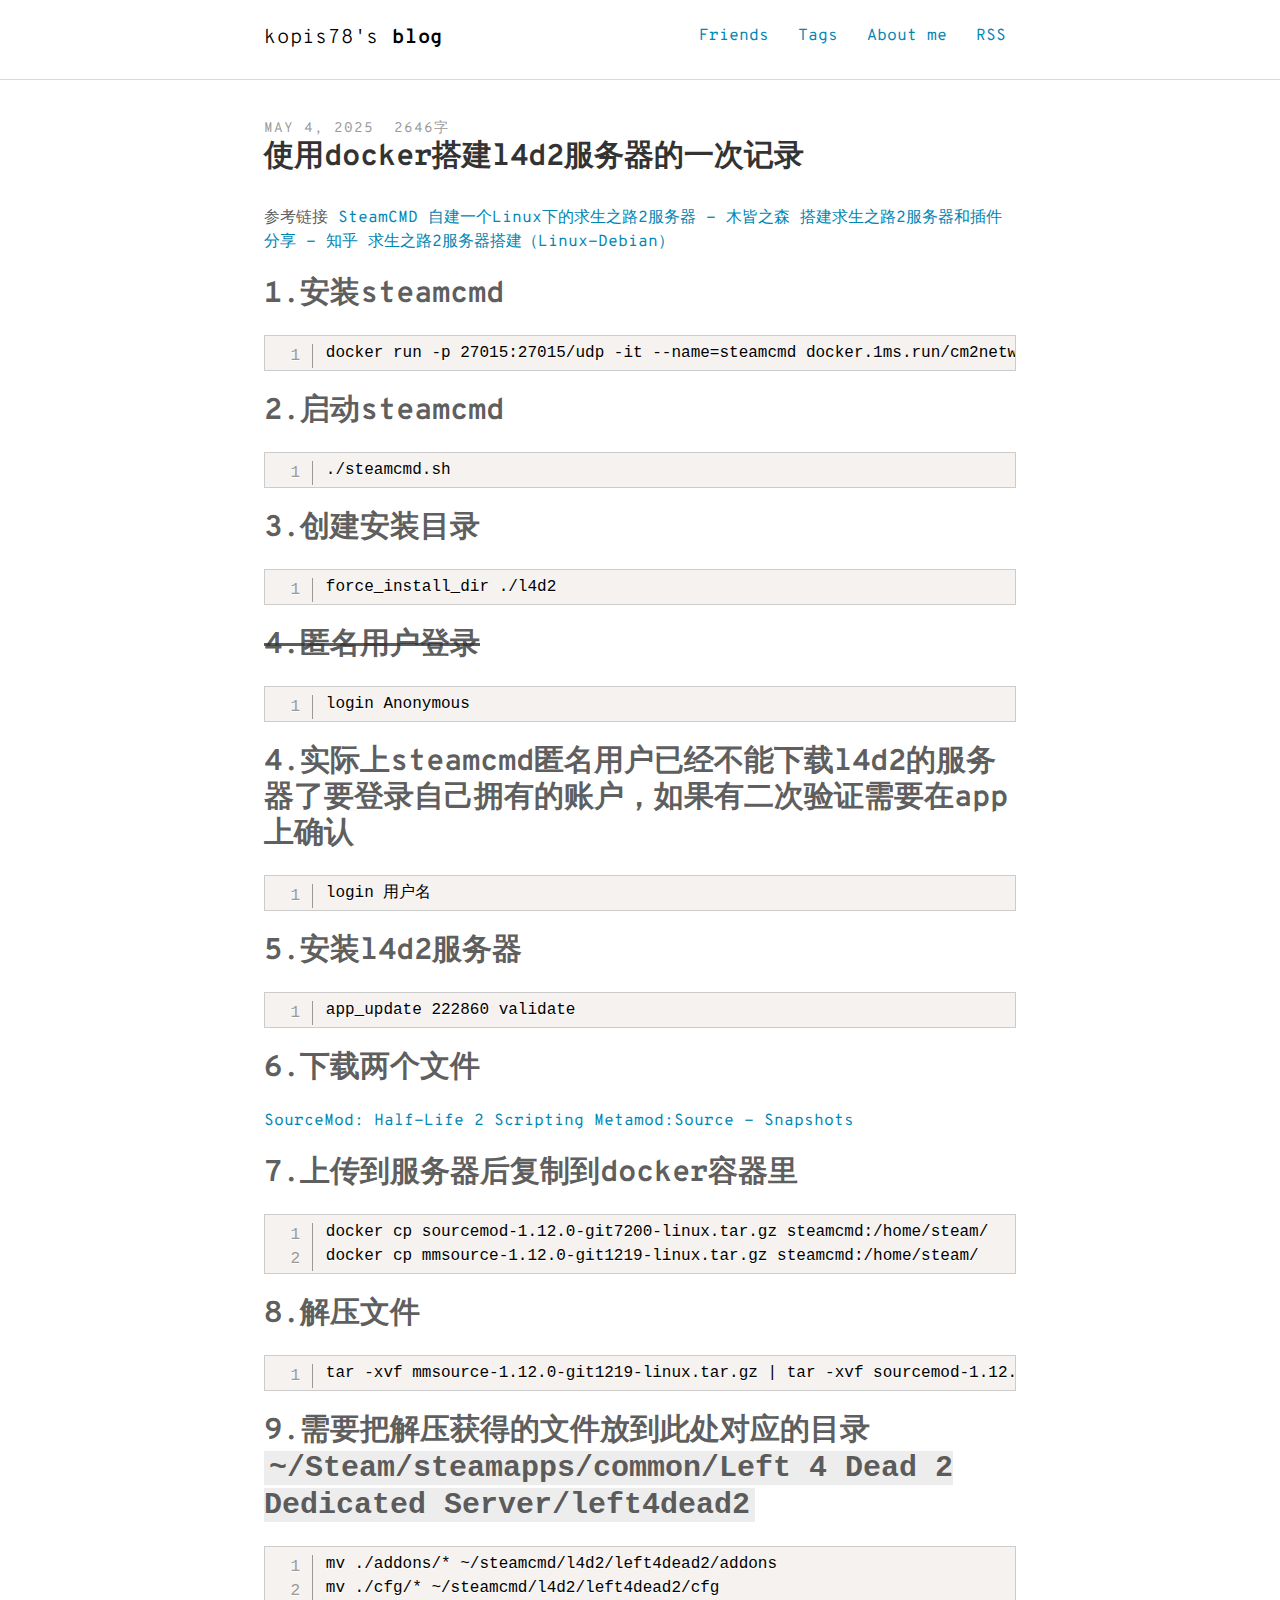
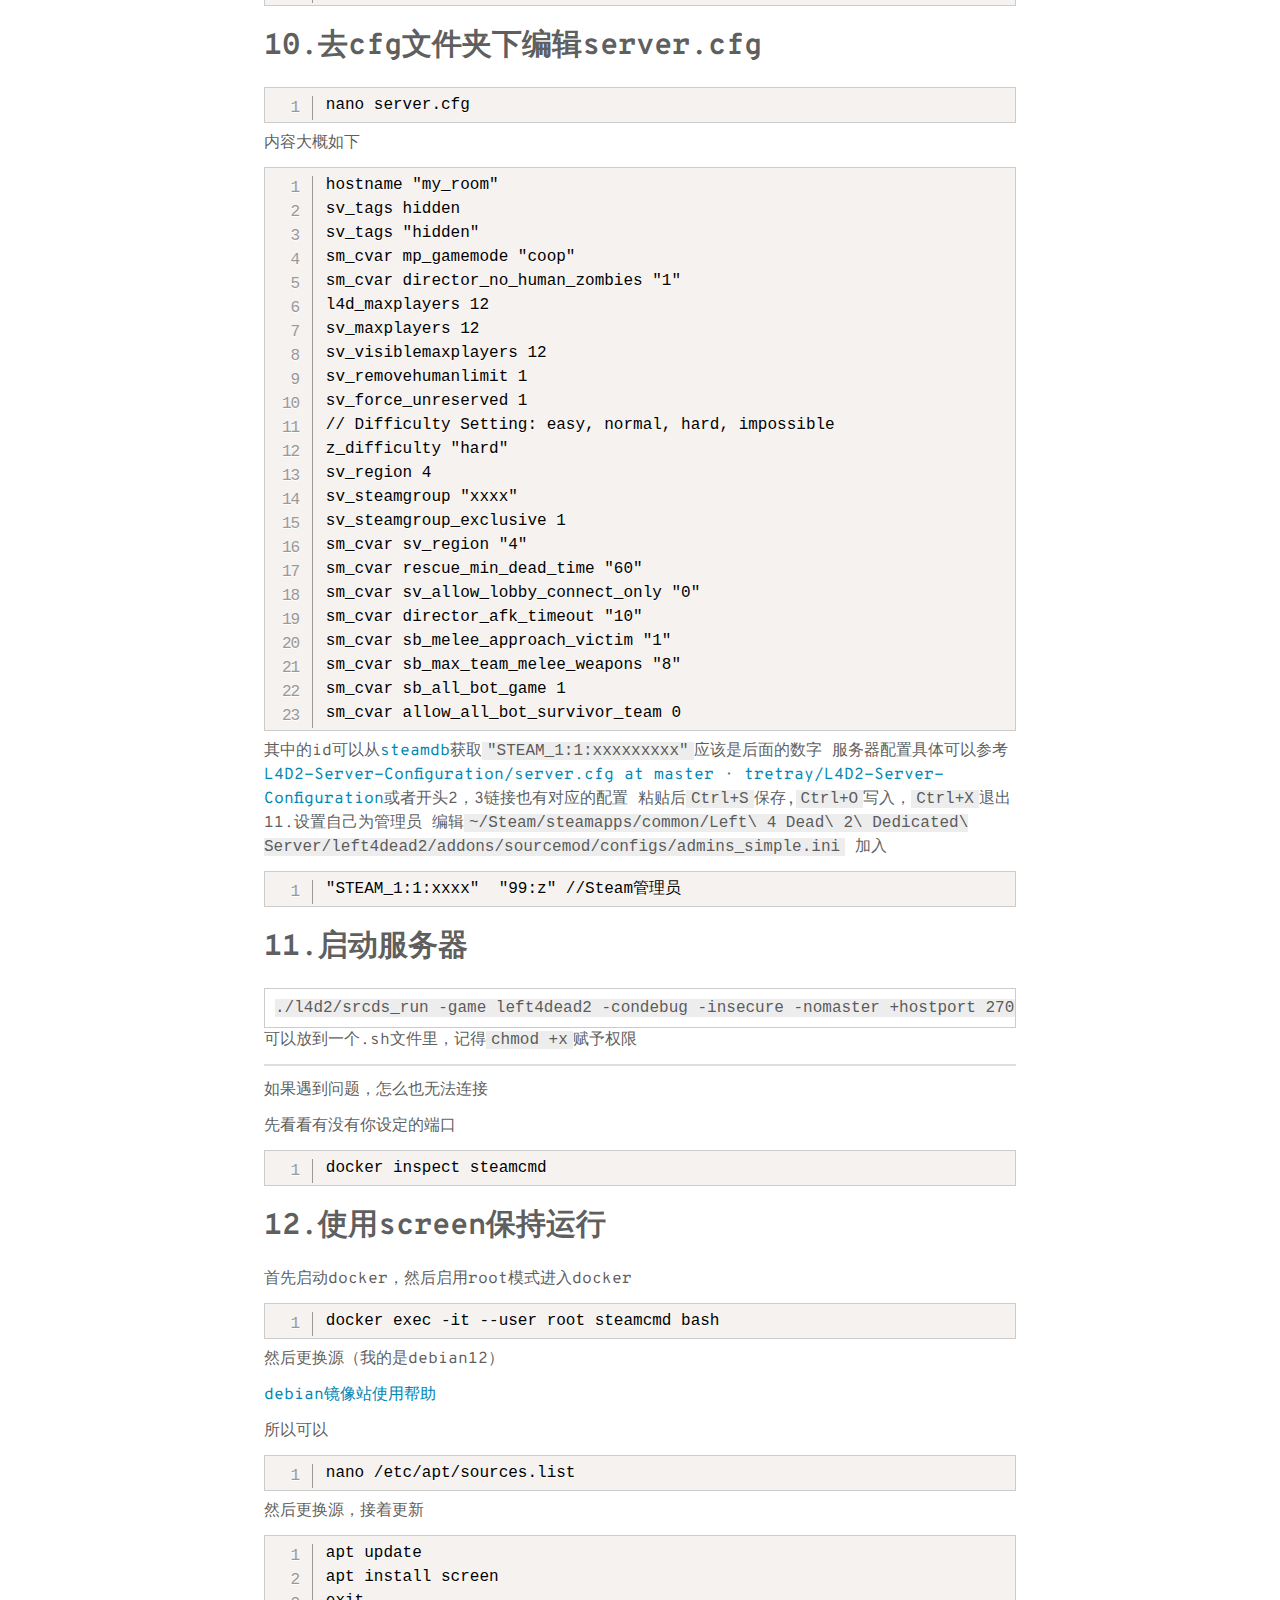
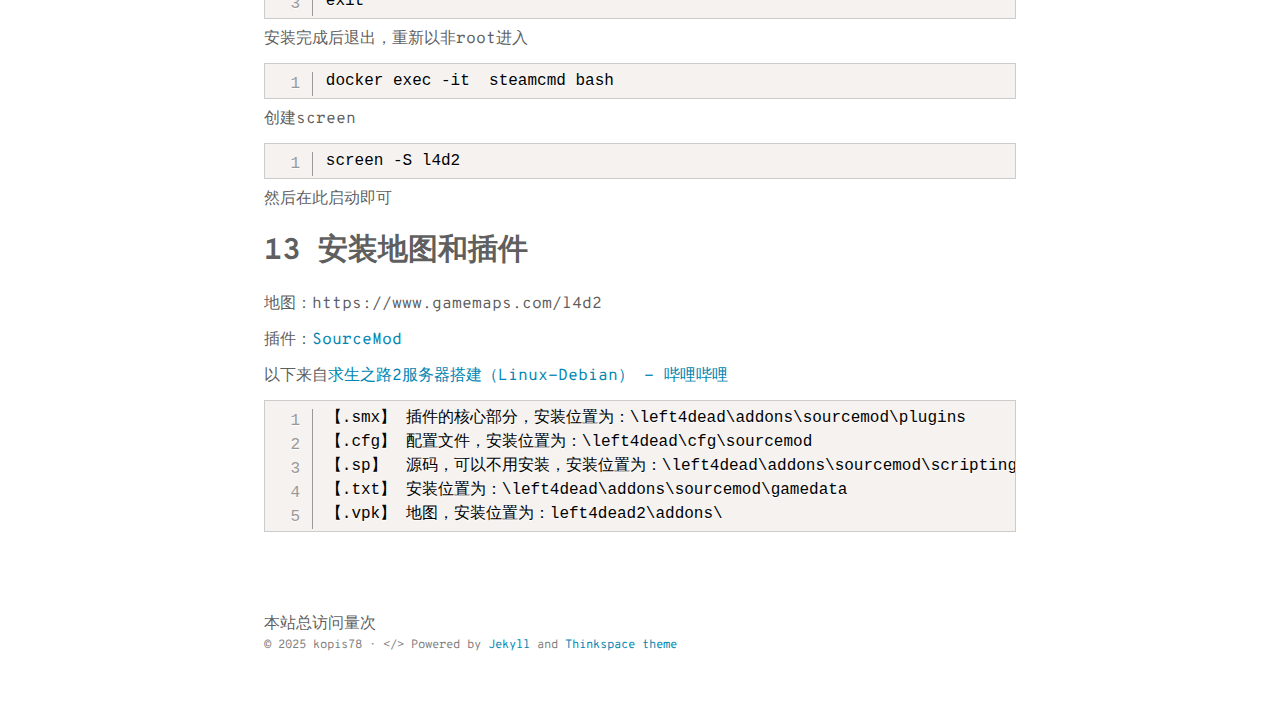
<file: 2025/使用docker搭建l4d2服务器的一次记录/index.html>
<!DOCTYPE html>
<html>
  <head>
<meta http-equiv="Content-Type" content="text/html; charset=UTF-8">
  <meta charset="utf-8">
  <meta name="apple-mobile-web-app-capable" content="yes">
  <meta http-equiv="X-UA-Compatible" content="IE=edge">
  <meta name="viewport" content="width=device-width, initial-scale=1">
  <script type="text/javascript" async src="https://cdn.mathjax.org/mathjax/latest/MathJax.js?config=TeX-MML-AM_CHTML"></script>
  <script src="/assets/js/prism.js"></script>
  <link rel="stylesheet" href="/assets/css/prism.css">
  <link rel="shortcut icon" type="image/png" href="https://avatars.githubusercontent.com/u/151628144?v=4">

  
  
  
  

  <title>
      使用docker搭建l4d2服务器的一次记录 | kopis78's blog
  </title>

  
  

  

  <meta name="description" content="
      使用docker搭建l4d2服务器的一次记录
  ">
  <meta name="keywords" content="computer">

  <meta name="HandheldFriendly" content="True">
  <meta name="MobileOptimized" content="320">

  
  
  

  <!-- Social: Facebook / Open Graph -->

  <meta property="og:type" content="article">
  <meta property="article:author" content="kopis78">
  <meta property="article:section" content="">
  <meta property="article:tag" content="">
  <meta property="article:published_time" content="2025-05-04 00:00:00 +0000">

  <meta property="og:url" content="https://kopis78.github.io/2025/%E4%BD%BF%E7%94%A8docker%E6%90%AD%E5%BB%BAl4d2%E6%9C%8D%E5%8A%A1%E5%99%A8%E7%9A%84%E4%B8%80%E6%AC%A1%E8%AE%B0%E5%BD%95/">
  <meta property="og:title" content="
      使用docker搭建l4d2服务器的一次记录 | kopis78's blog
  ">
  <meta property="og:image" content="https://kopis78.github.iohttps://avatars.githubusercontent.com/u/151628144?v=4">
  <meta property="og:description" content="
      使用docker搭建l4d2服务器的一次记录
  ">
  <meta property="og:site_name" content="kopis78">
  <meta property="og:locale" content="en_US">

  <!-- Social: Twitter -->
  <meta name="twitter:card" content="summary_large_image">
  <meta name="twitter:site" content="">
  <meta name="twitter:title" content="
      使用docker搭建l4d2服务器的一次记录 | kopis78's blog
  ">
  <meta name="twitter:description" content="
      使用docker搭建l4d2服务器的一次记录
  ">
  <meta name="twitter:image:src" content="https://kopis78.github.iohttps://avatars.githubusercontent.com/u/151628144?v=4">

  <!-- Social: Google+ / Schema.org  -->
  <meta itemprop="name" content="
      使用docker搭建l4d2服务器的一次记录 | kopis78's blog
  ">
  <meta itemprop="description" content="
      使用docker搭建l4d2服务器的一次记录
  ">
  <meta itemprop="image" content="https://kopis78.github.iohttps://avatars.githubusercontent.com/u/151628144?v=4">

  <!-- Canonical link tag -->
  <link rel="canonical" href="https://kopis78.github.io/2025/%E4%BD%BF%E7%94%A8docker%E6%90%AD%E5%BB%BAl4d2%E6%9C%8D%E5%8A%A1%E5%99%A8%E7%9A%84%E4%B8%80%E6%AC%A1%E8%AE%B0%E5%BD%95/">
  <link rel="alternate" type="application/rss+xml" title="kopis78's blog" href="https://kopis78.github.io/feed.xml">

  <!-- rel prev and next -->
  
  

  <link rel="stylesheet" href="https://kopis78.github.io/assets/css/main.css">
</head>

  <body>
    <main class="wrapper">
      <header class="site-header">
  
<nav class="nav">
  <div class="container">
    <h1 class="logo"><a href="https://kopis78.github.io/">kopis78's<span> blog</span></a></h1>
    <ul class="navbar">
      <li><a href="https://kopis78.github.io/friends">Friends</a></li>
      <li><a href="https://kopis78.github.io/tags">Tags</a></li>
      <li><a href="https://kopis78.github.io/about">About me</a></li>
      <li><a href="https://kopis78.github.io/feed.xml" target="_blank">RSS</a></li>
    </ul>
  </div>
</nav>

</header>

      <article class="post container" itemscope itemtype="http://schema.org/BlogPosting">
  <header class="post-header">
    <p class="post-meta"><time datetime="2025-05-04T00:00:00+00:00" itemprop="datePublished">May 4, 2025</time><number>  2646字</number></p>
    <h1 class="post-title" itemprop="name headline">使用docker搭建l4d2服务器的一次记录</h1>
  </header>
  <div class="post-content" itemprop="articleBody">
    <p>参考链接
<a href="https://developer.valvesoftware.com/wiki/SteamCMD#Linux">SteamCMD</a>
<a href="https://www.raobee.com/archives/316/">自建一个Linux下的求生之路2服务器 - 木皆之森</a>
<a href="https://zhuanlan.zhihu.com/p/337315249">搭建求生之路2服务器和插件分享 - 知乎</a>
<a href="https://www.bilibili.com/opus/736922474423255104">求生之路2服务器搭建（Linux-Debian）</a></p>

<h1 id="1安装steamcmd">1.安装steamcmd</h1>
<pre><code class="language-bash">docker run -p 27015:27015/udp -it --name=steamcmd docker.1ms.run/cm2network/steamcmd bash 
</code></pre>

<h1 id="2启动steamcmd">2.启动steamcmd</h1>
<pre><code class="language-bash">./steamcmd.sh
</code></pre>
<h1 id="3创建安装目录">3.创建安装目录</h1>
<pre><code class="language-bash">force_install_dir ./l4d2
</code></pre>
<h1 id="4匿名用户登录"><del>4.匿名用户登录</del></h1>

<pre><code class="language-bash">login Anonymous
</code></pre>

<h1 id="4实际上steamcmd匿名用户已经不能下载l4d2的服务器了要登录自己拥有的账户如果有二次验证需要在app上确认">4.实际上steamcmd匿名用户已经不能下载l4d2的服务器了要登录自己拥有的账户，如果有二次验证需要在app上确认</h1>

<pre><code class="language-steam">login 用户名
</code></pre>

<h1 id="5安装l4d2服务器">5.安装l4d2服务器</h1>
<pre><code class="language-steam">app_update 222860 validate
</code></pre>

<h1 id="6下载两个文件">6.下载两个文件</h1>
<p><a href="https://www.sourcemod.net/post-download.php">SourceMod: Half-Life 2 Scripting</a>
<a href="https://www.sourcemm.net/downloads.php?branch=stable">Metamod:Source - Snapshots</a></p>

<h1 id="7上传到服务器后复制到docker容器里">7.上传到服务器后复制到docker容器里</h1>
<pre><code class="language-bash">docker cp sourcemod-1.12.0-git7200-linux.tar.gz steamcmd:/home/steam/
docker cp mmsource-1.12.0-git1219-linux.tar.gz steamcmd:/home/steam/
</code></pre>

<h1 id="8解压文件">8.解压文件</h1>

<pre><code class="language-bash">tar -xvf mmsource-1.12.0-git1219-linux.tar.gz | tar -xvf sourcemod-1.12.0-git7200-linux.tar.gz
</code></pre>

<h1 id="9需要把解压获得的文件放到此处对应的目录steamsteamappscommonleft-4-dead-2-dedicated-serverleft4dead2">9.需要把解压获得的文件放到此处对应的目录<code>~/Steam/steamapps/common/Left 4 Dead 2 Dedicated Server/left4dead2</code>
</h1>

<pre><code class="language-bash">mv ./addons/* ~/steamcmd/l4d2/left4dead2/addons
mv ./cfg/* ~/steamcmd/l4d2/left4dead2/cfg
</code></pre>

<h1 id="10去cfg文件夹下编辑servercfg">10.去cfg文件夹下编辑server.cfg</h1>

<pre><code class="language-bash">nano server.cfg
</code></pre>
<p>内容大概如下</p>
<pre><code class="language-cfg">hostname "my_room"
sv_tags hidden
sv_tags "hidden"
sm_cvar mp_gamemode "coop"
sm_cvar director_no_human_zombies "1"
l4d_maxplayers 12
sv_maxplayers 12
sv_visiblemaxplayers 12
sv_removehumanlimit 1
sv_force_unreserved 1
// Difficulty Setting: easy, normal, hard, impossible
z_difficulty "hard"
sv_region 4 
sv_steamgroup "xxxx"
sv_steamgroup_exclusive 1
sm_cvar sv_region "4"
sm_cvar rescue_min_dead_time "60"
sm_cvar sv_allow_lobby_connect_only "0"
sm_cvar director_afk_timeout "10"
sm_cvar sb_melee_approach_victim "1"
sm_cvar sb_max_team_melee_weapons "8"
sm_cvar sb_all_bot_game 1
sm_cvar allow_all_bot_survivor_team 0
</code></pre>
<p>其中的id可以从<a href="https://steamdb.info/">steamdb</a>获取<code>"STEAM_1:1:xxxxxxxxx"</code>应该是后面的数字
服务器配置具体可以参考<a href="https://github.com/tretray/L4D2-Server-Configuration/blob/master/server.cfg">L4D2-Server-Configuration/server.cfg at master · tretray/L4D2-Server-Configuration</a>或者开头2，3链接也有对应的配置
粘贴后<code>Ctrl+S</code>保存,<code>Ctrl+O</code>写入，<code>Ctrl+X</code>退出
11.设置自己为管理员
编辑<code>~/Steam/steamapps/common/Left\ 4 Dead\ 2\ Dedicated\ Server/left4dead2/addons/sourcemod/configs/admins_simple.ini</code>
加入</p>
<pre><code class="language-text">"STEAM_1:1:xxxx"  "99:z" //Steam管理员
</code></pre>

<h1 id="11启动服务器">11.启动服务器</h1>
<pre><code>./l4d2/srcds_run -game left4dead2 -condebug -insecure -nomaster +hostport 27015 +ip 0.0.0.0 +exec server.cfg
</code></pre>
<p>可以放到一个.sh文件里，记得<code>chmod +x</code>赋予权限</p>

<hr>

<p>如果遇到问题，怎么也无法连接</p>

<p>先看看有没有你设定的端口</p>

<pre><code class="language-bash">docker inspect steamcmd
</code></pre>

<h1 id="12使用screen保持运行">12.使用screen保持运行</h1>

<p>首先启动docker，然后启用root模式进入docker</p>

<pre><code class="language-bash">docker exec -it --user root steamcmd bash
</code></pre>

<p>然后更换源（我的是debian12）</p>

<p><a href="https://mirrors.tuna.tsinghua.edu.cn/help/debian/">debian镜像站使用帮助</a></p>

<p>所以可以</p>

<pre><code class="language-bash">nano /etc/apt/sources.list
</code></pre>

<p>然后更换源，接着更新</p>

<pre><code class="language-bash">apt update
apt install screen
exit
</code></pre>

<p>安装完成后退出，重新以非root进入</p>

<pre><code class="language-bash">docker exec -it  steamcmd bash
</code></pre>

<p>创建screen</p>

<pre><code class="language-bash">screen -S l4d2
</code></pre>

<p>然后在此启动即可</p>

<h1 id="13-安装地图和插件">13 安装地图和插件</h1>

<p>地图：https://www.gamemaps.com/l4d2</p>

<p>插件：<a href="https://www.sourcemod.net/plugins.php?cat=0&mod=6&title=L4D2&author=&description=&search=1">SourceMod</a></p>

<p>以下来自<a href="https://www.bilibili.com/opus/736922474423255104">求生之路2服务器搭建（Linux-Debian） - 哔哩哔哩</a></p>

<pre><code class="language-text">【.smx】 插件的核心部分，安装位置为：\left4dead\addons\sourcemod\plugins
【.cfg】 配置文件，安装位置为：\left4dead\cfg\sourcemod
【.sp】  源码，可以不用安装，安装位置为：\left4dead\addons\sourcemod\scripting
【.txt】 安装位置为：\left4dead\addons\sourcemod\gamedata
【.vpk】 地图，安装位置为：left4dead2\addons\
</code></pre>

    
  </div>
</article>




      <footer class="site-footer">
  <script async src="//busuanzi.ibruce.info/busuanzi/2.3/busuanzi.pure.mini.js"></script>
  <script>
  var pres = document.getElementsByTagName("pre");
  for(var i = 0; i < pres.length; i++){
      var pre = pres[i];
      if(pre.childNodes[0].nodeName == "CODE"){
          pre.setAttribute("class","line-numbers");
      }
  }
  </script>
    
  <div class="container">
    <span id="busuanzi_container_site_pv">本站总访问量<span id="busuanzi_value_site_pv"></span>次</span>
    <small class="block">© 2025 kopis78 · &lt;/&gt; Powered by <a href="https://jekyllrb.com/">Jekyll</a> and <a href="https://github.com/heiswayi/thinkspace">Thinkspace theme</a></small>
  </div>
</footer>

    </main>
    <script type="text/javascript">
    var _gaq = _gaq || [];
    _gaq.push(['_setAccount', 'UA-XXXXX-XX']);
    _gaq.push(['_trackPageview']);

    (function() {
        var ga = document.createElement('script'); ga.type = 'text/javascript'; ga.async = true;
        ga.src = ('https:' == document.location.protocol ? 'https://ssl' : 'http://www') + '.google-analytics.com/ga.js';
        var s = document.getElementsByTagName('script')[0]; s.parentNode.insertBefore(ga, s);
    })();
</script>
  </body>
</html>
</file>
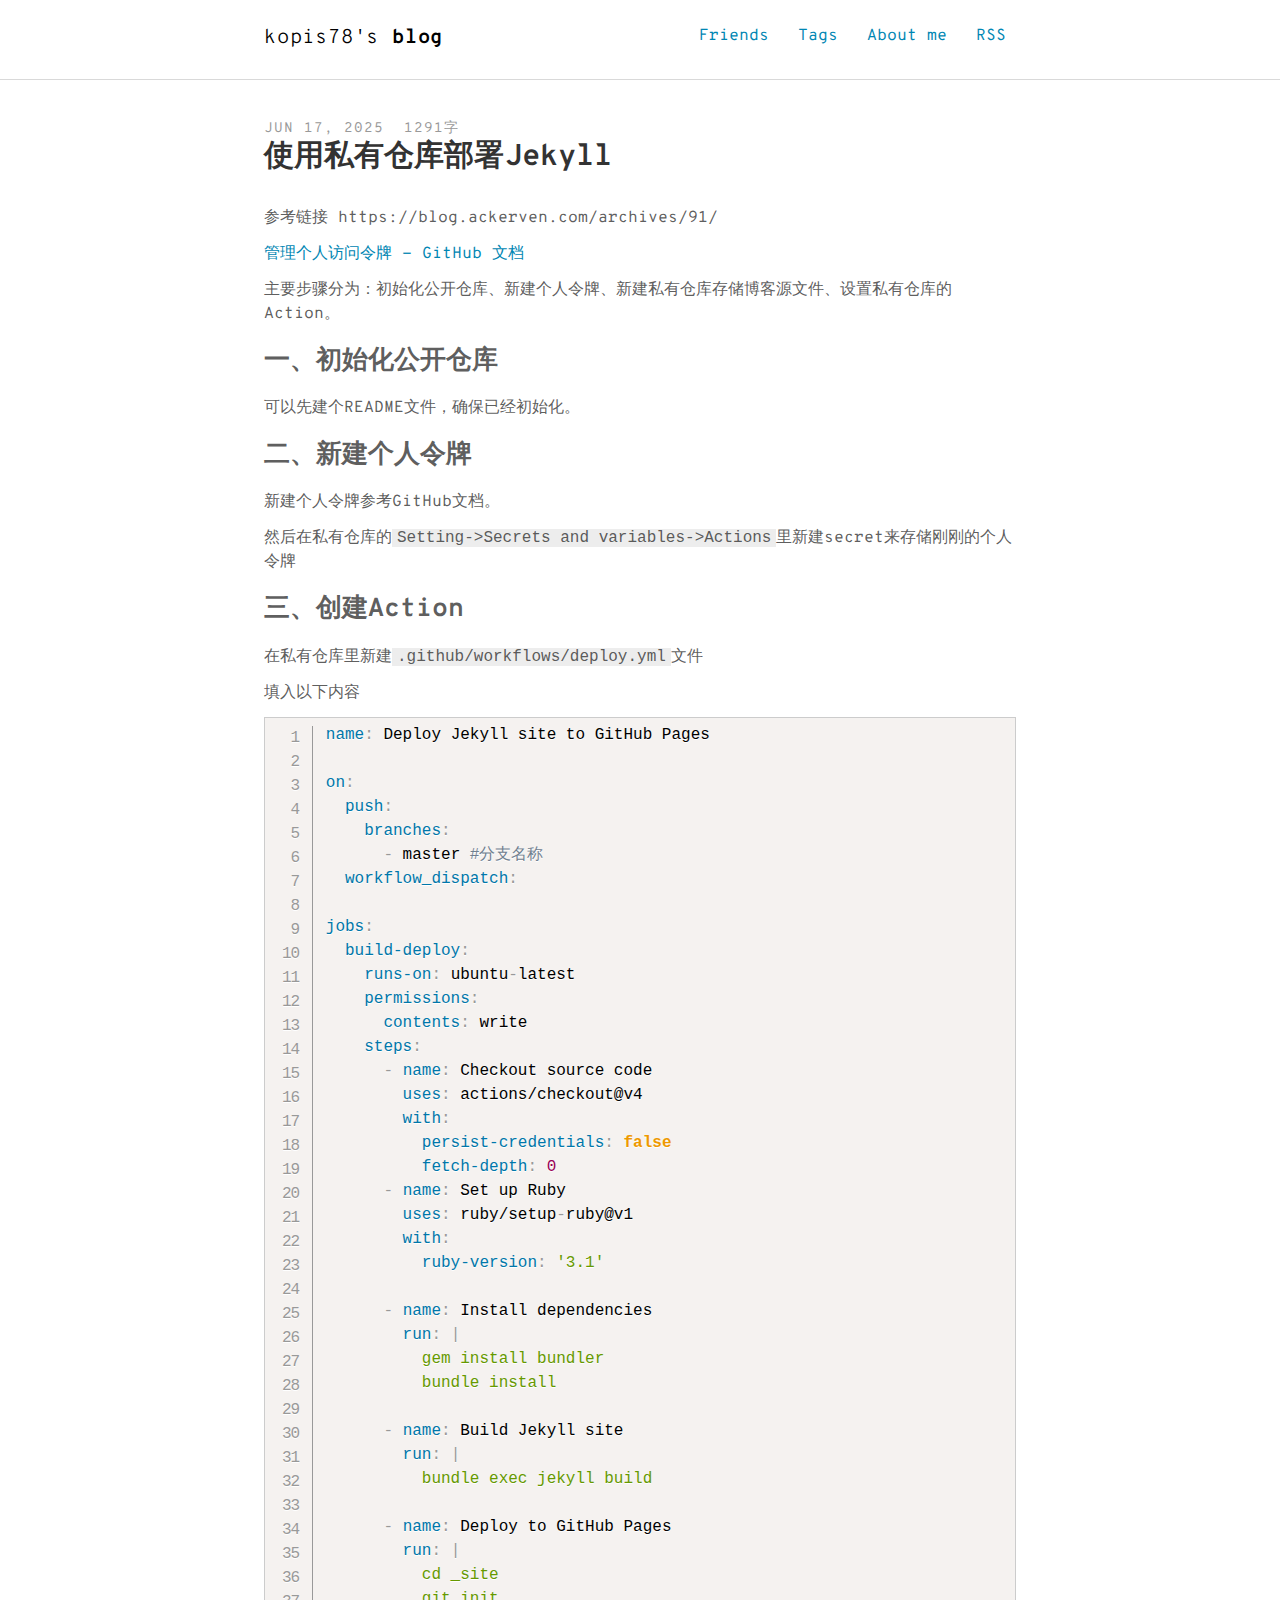
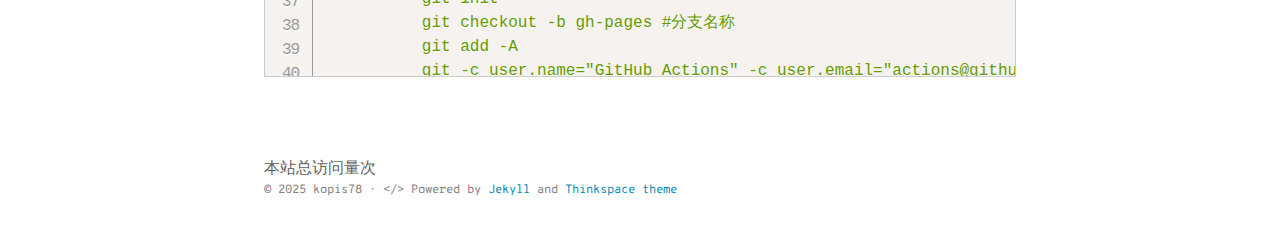
<file: 2025/使用私有仓库部署Jekyll/index.html>
<!DOCTYPE html>
<html>
  <head>
<meta http-equiv="Content-Type" content="text/html; charset=UTF-8">
  <meta charset="utf-8">
  <meta name="apple-mobile-web-app-capable" content="yes">
  <meta http-equiv="X-UA-Compatible" content="IE=edge">
  <meta name="viewport" content="width=device-width, initial-scale=1">
  <script type="text/javascript" async src="https://cdn.mathjax.org/mathjax/latest/MathJax.js?config=TeX-MML-AM_CHTML"></script>
  <script src="/assets/js/prism.js"></script>
  <link rel="stylesheet" href="/assets/css/prism.css">
  <link rel="shortcut icon" type="image/png" href="https://avatars.githubusercontent.com/u/151628144?v=4">

  
  
  
  

  <title>
      使用私有仓库部署Jekyll | kopis78's blog
  </title>

  
  

  

  <meta name="description" content="
      使用私有仓库部署Jekyll
  ">
  <meta name="keywords" content="computer">

  <meta name="HandheldFriendly" content="True">
  <meta name="MobileOptimized" content="320">

  
  
  

  <!-- Social: Facebook / Open Graph -->

  <meta property="og:type" content="article">
  <meta property="article:author" content="kopis78">
  <meta property="article:section" content="">
  <meta property="article:tag" content="">
  <meta property="article:published_time" content="2025-06-17 00:00:00 +0000">

  <meta property="og:url" content="https://kopis78.github.io/2025/%E4%BD%BF%E7%94%A8%E7%A7%81%E6%9C%89%E4%BB%93%E5%BA%93%E9%83%A8%E7%BD%B2Jekyll/">
  <meta property="og:title" content="
      使用私有仓库部署Jekyll | kopis78's blog
  ">
  <meta property="og:image" content="https://kopis78.github.iohttps://avatars.githubusercontent.com/u/151628144?v=4">
  <meta property="og:description" content="
      使用私有仓库部署Jekyll
  ">
  <meta property="og:site_name" content="kopis78">
  <meta property="og:locale" content="en_US">

  <!-- Social: Twitter -->
  <meta name="twitter:card" content="summary_large_image">
  <meta name="twitter:site" content="">
  <meta name="twitter:title" content="
      使用私有仓库部署Jekyll | kopis78's blog
  ">
  <meta name="twitter:description" content="
      使用私有仓库部署Jekyll
  ">
  <meta name="twitter:image:src" content="https://kopis78.github.iohttps://avatars.githubusercontent.com/u/151628144?v=4">

  <!-- Social: Google+ / Schema.org  -->
  <meta itemprop="name" content="
      使用私有仓库部署Jekyll | kopis78's blog
  ">
  <meta itemprop="description" content="
      使用私有仓库部署Jekyll
  ">
  <meta itemprop="image" content="https://kopis78.github.iohttps://avatars.githubusercontent.com/u/151628144?v=4">

  <!-- Canonical link tag -->
  <link rel="canonical" href="https://kopis78.github.io/2025/%E4%BD%BF%E7%94%A8%E7%A7%81%E6%9C%89%E4%BB%93%E5%BA%93%E9%83%A8%E7%BD%B2Jekyll/">
  <link rel="alternate" type="application/rss+xml" title="kopis78's blog" href="https://kopis78.github.io/feed.xml">

  <!-- rel prev and next -->
  
  

  <link rel="stylesheet" href="https://kopis78.github.io/assets/css/main.css">
</head>

  <body>
    <main class="wrapper">
      <header class="site-header">
  
<nav class="nav">
  <div class="container">
    <h1 class="logo"><a href="https://kopis78.github.io/">kopis78's<span> blog</span></a></h1>
    <ul class="navbar">
      <li><a href="https://kopis78.github.io/friends">Friends</a></li>
      <li><a href="https://kopis78.github.io/tags">Tags</a></li>
      <li><a href="https://kopis78.github.io/about">About me</a></li>
      <li><a href="https://kopis78.github.io/feed.xml" target="_blank">RSS</a></li>
    </ul>
  </div>
</nav>

</header>

      <article class="post container" itemscope itemtype="http://schema.org/BlogPosting">
  <header class="post-header">
    <p class="post-meta"><time datetime="2025-06-17T00:00:00+00:00" itemprop="datePublished">Jun 17, 2025</time><number>  1291字</number></p>
    <h1 class="post-title" itemprop="name headline">使用私有仓库部署Jekyll</h1>
  </header>
  <div class="post-content" itemprop="articleBody">
    <p>参考链接
https://blog.ackerven.com/archives/91/</p>

<p><a href="https://docs.github.com/zh/authentication/keeping-your-account-and-data-secure/managing-your-personal-access-tokens#%E5%88%9B%E5%BB%BA-personal-access-token-classic">管理个人访问令牌 - GitHub 文档 </a></p>

<p>主要步骤分为：初始化公开仓库、新建个人令牌、新建私有仓库存储博客源文件、设置私有仓库的Action。</p>

<h2 id="一初始化公开仓库">一、初始化公开仓库</h2>

<p>可以先建个README文件，确保已经初始化。</p>

<h2 id="二新建个人令牌">二、新建个人令牌</h2>

<p>新建个人令牌参考GitHub文档。</p>

<p>然后在私有仓库的<code>Setting-&gt;Secrets and variables-&gt;Actions</code>里新建secret来存储刚刚的个人令牌</p>

<h2 id="三创建action">三、创建Action</h2>

<p>在私有仓库里新建<code>.github/workflows/deploy.yml</code>文件</p>

<p>填入以下内容</p>

<pre><code class="language-yaml">name: Deploy Jekyll site to GitHub Pages

on:
  push:
    branches:
      - master #分支名称
  workflow_dispatch:  

jobs:
  build-deploy:
    runs-on: ubuntu-latest
    permissions:
      contents: write  
    steps:
      - name: Checkout source code
        uses: actions/checkout@v4
        with:
          persist-credentials: false 
          fetch-depth: 0
      - name: Set up Ruby
        uses: ruby/setup-ruby@v1
        with:
          ruby-version: '3.1'

      - name: Install dependencies
        run: |
          gem install bundler
          bundle install

      - name: Build Jekyll site
        run: |
          bundle exec jekyll build

      - name: Deploy to GitHub Pages
        run: |
          cd _site
          git init
          git checkout -b gh-pages #分支名称
          git add -A
          git -c user.name="GitHub Actions" -c user.email="actions@github.com" commit -m "Deploy via GitHub Actions"
          git remote add origin https://$@github.com/用户名/用户名.github.io.git
          git push origin gh-pages -f -q
</code></pre>


    
  </div>
</article>




      <footer class="site-footer">
  <script async src="//busuanzi.ibruce.info/busuanzi/2.3/busuanzi.pure.mini.js"></script>
  <script>
  var pres = document.getElementsByTagName("pre");
  for(var i = 0; i < pres.length; i++){
      var pre = pres[i];
      if(pre.childNodes[0].nodeName == "CODE"){
          pre.setAttribute("class","line-numbers");
      }
  }
  </script>
    
  <div class="container">
    <span id="busuanzi_container_site_pv">本站总访问量<span id="busuanzi_value_site_pv"></span>次</span>
    <small class="block">© 2025 kopis78 · &lt;/&gt; Powered by <a href="https://jekyllrb.com/">Jekyll</a> and <a href="https://github.com/heiswayi/thinkspace">Thinkspace theme</a></small>
  </div>
</footer>

    </main>
    <script type="text/javascript">
    var _gaq = _gaq || [];
    _gaq.push(['_setAccount', 'UA-XXXXX-XX']);
    _gaq.push(['_trackPageview']);

    (function() {
        var ga = document.createElement('script'); ga.type = 'text/javascript'; ga.async = true;
        ga.src = ('https:' == document.location.protocol ? 'https://ssl' : 'http://www') + '.google-analytics.com/ga.js';
        var s = document.getElementsByTagName('script')[0]; s.parentNode.insertBefore(ga, s);
    })();
</script>
  </body>
</html>
</file>
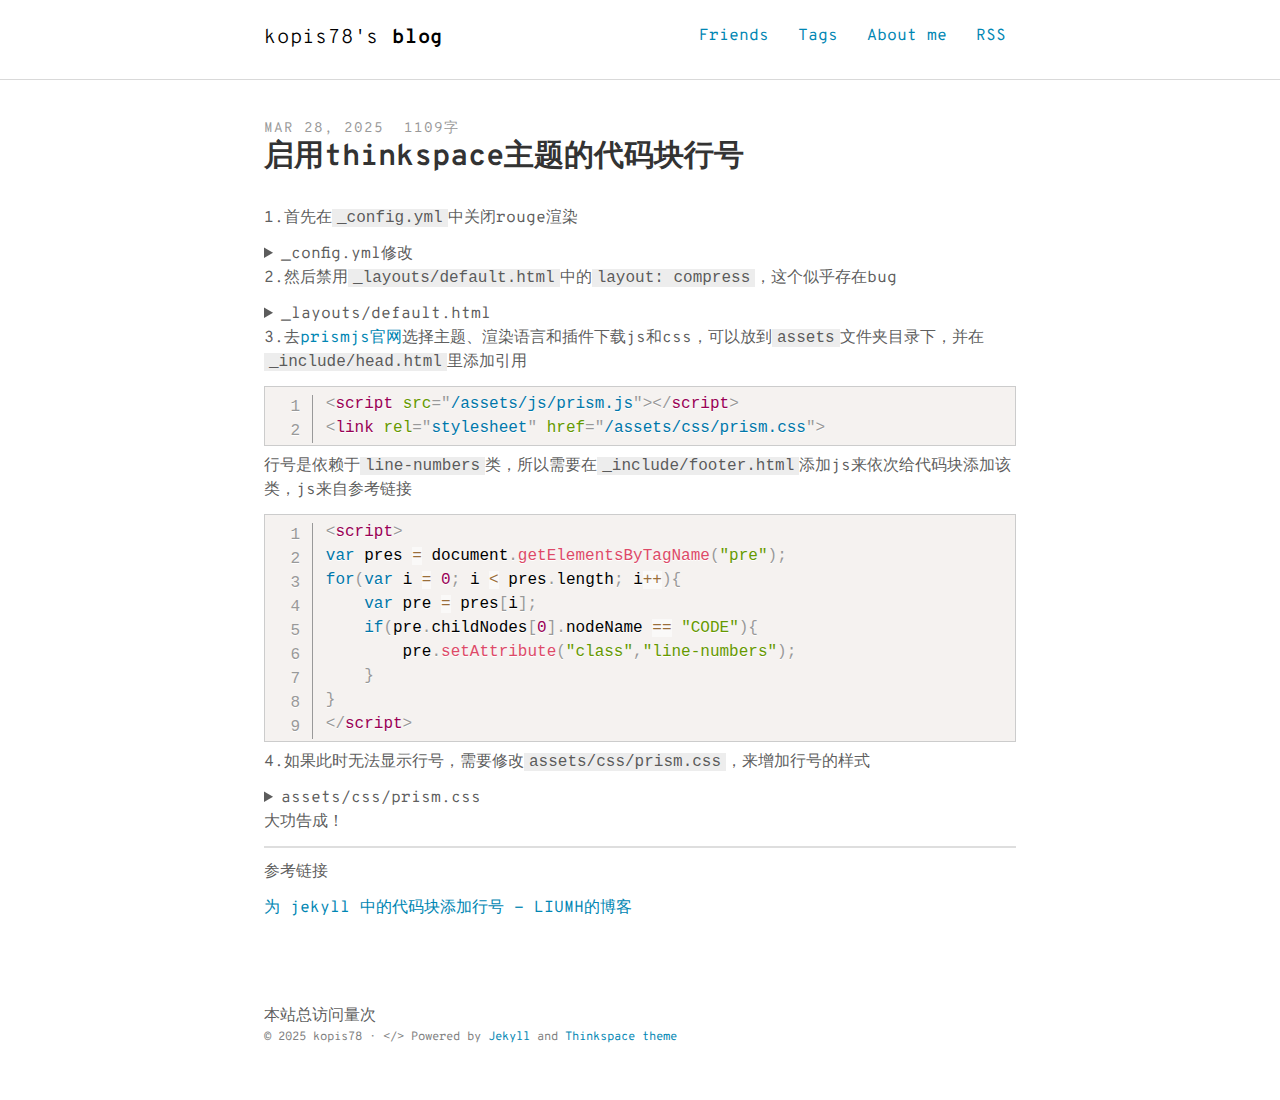
<file: 2025/启用thinkspace主题的代码块行号/index.html>
<!DOCTYPE html>
<html>
  <head>
<meta http-equiv="Content-Type" content="text/html; charset=UTF-8">
  <meta charset="utf-8">
  <meta name="apple-mobile-web-app-capable" content="yes">
  <meta http-equiv="X-UA-Compatible" content="IE=edge">
  <meta name="viewport" content="width=device-width, initial-scale=1">
  <script type="text/javascript" async src="https://cdn.mathjax.org/mathjax/latest/MathJax.js?config=TeX-MML-AM_CHTML"></script>
  <script src="/assets/js/prism.js"></script>
  <link rel="stylesheet" href="/assets/css/prism.css">
  <link rel="shortcut icon" type="image/png" href="https://avatars.githubusercontent.com/u/151628144?v=4">

  
  
  
  

  <title>
      启用thinkspace主题的代码块行号 | kopis78's blog
  </title>

  
  

  

  <meta name="description" content="
      fix some bugs
  ">
  <meta name="keywords" content="computer">

  <meta name="HandheldFriendly" content="True">
  <meta name="MobileOptimized" content="320">

  
  
  

  <!-- Social: Facebook / Open Graph -->

  <meta property="og:type" content="article">
  <meta property="article:author" content="kopis78">
  <meta property="article:section" content="">
  <meta property="article:tag" content="">
  <meta property="article:published_time" content="2025-03-28 00:00:00 +0000">

  <meta property="og:url" content="https://kopis78.github.io/2025/%E5%90%AF%E7%94%A8thinkspace%E4%B8%BB%E9%A2%98%E7%9A%84%E4%BB%A3%E7%A0%81%E5%9D%97%E8%A1%8C%E5%8F%B7/">
  <meta property="og:title" content="
      启用thinkspace主题的代码块行号 | kopis78's blog
  ">
  <meta property="og:image" content="https://kopis78.github.iohttps://avatars.githubusercontent.com/u/151628144?v=4">
  <meta property="og:description" content="
      fix some bugs
  ">
  <meta property="og:site_name" content="kopis78">
  <meta property="og:locale" content="en_US">

  <!-- Social: Twitter -->
  <meta name="twitter:card" content="summary_large_image">
  <meta name="twitter:site" content="">
  <meta name="twitter:title" content="
      启用thinkspace主题的代码块行号 | kopis78's blog
  ">
  <meta name="twitter:description" content="
      fix some bugs
  ">
  <meta name="twitter:image:src" content="https://kopis78.github.iohttps://avatars.githubusercontent.com/u/151628144?v=4">

  <!-- Social: Google+ / Schema.org  -->
  <meta itemprop="name" content="
      启用thinkspace主题的代码块行号 | kopis78's blog
  ">
  <meta itemprop="description" content="
      fix some bugs
  ">
  <meta itemprop="image" content="https://kopis78.github.iohttps://avatars.githubusercontent.com/u/151628144?v=4">

  <!-- Canonical link tag -->
  <link rel="canonical" href="https://kopis78.github.io/2025/%E5%90%AF%E7%94%A8thinkspace%E4%B8%BB%E9%A2%98%E7%9A%84%E4%BB%A3%E7%A0%81%E5%9D%97%E8%A1%8C%E5%8F%B7/">
  <link rel="alternate" type="application/rss+xml" title="kopis78's blog" href="https://kopis78.github.io/feed.xml">

  <!-- rel prev and next -->
  
  

  <link rel="stylesheet" href="https://kopis78.github.io/assets/css/main.css">
</head>

  <body>
    <main class="wrapper">
      <header class="site-header">
  
<nav class="nav">
  <div class="container">
    <h1 class="logo"><a href="https://kopis78.github.io/">kopis78's<span> blog</span></a></h1>
    <ul class="navbar">
      <li><a href="https://kopis78.github.io/friends">Friends</a></li>
      <li><a href="https://kopis78.github.io/tags">Tags</a></li>
      <li><a href="https://kopis78.github.io/about">About me</a></li>
      <li><a href="https://kopis78.github.io/feed.xml" target="_blank">RSS</a></li>
    </ul>
  </div>
</nav>

</header>

      <article class="post container" itemscope itemtype="http://schema.org/BlogPosting">
  <header class="post-header">
    <p class="post-meta"><time datetime="2025-03-28T00:00:00+00:00" itemprop="datePublished">Mar 28, 2025</time><number>  1109字</number></p>
    <h1 class="post-title" itemprop="name headline">启用thinkspace主题的代码块行号</h1>
  </header>
  <div class="post-content" itemprop="articleBody">
    <p>1.首先在<code>_config.yml</code>中关闭rouge渲染</p>
<details>
  <summary>_config.yml修改</summary>
  <pre><code class="language-yml">highlighter: none  
</code></pre>

</details>

<p>2.然后禁用<code>_layouts/default.html</code>中的<code>layout: compress</code>，这个似乎存在bug</p>
<details>
  <summary>_layouts/default.html</summary>

  <pre><code class="language-html"> ---
&lt;!-- layout: compress --&gt;
published: true
---
</code></pre>

</details>

<p>3.去<a href="https://prismjs.com/download.html">prismjs官网</a>选择主题、渲染语言和插件下载js和css，可以放到<code>assets</code>文件夹目录下，并在<code>_include/head.html</code>里添加引用</p>
<pre><code class="language-html">&lt;script src="/assets/js/prism.js"&gt;&lt;/script&gt;
&lt;link rel="stylesheet" href="/assets/css/prism.css"&gt;
</code></pre>
<p>行号是依赖于<code>line-numbers</code>类，所以需要在<code>_include/footer.html</code>添加js来依次给代码块添加该类，js来自参考链接</p>
<pre><code class="language-html">&lt;script&gt;
var pres = document.getElementsByTagName("pre");
for(var i = 0; i &lt; pres.length; i++){
    var pre = pres[i];
    if(pre.childNodes[0].nodeName == "CODE"){
        pre.setAttribute("class","line-numbers");
    }
}
&lt;/script&gt;
</code></pre>

<p>4.如果此时无法显示行号，需要修改<code>assets/css/prism.css</code>，来增加行号的样式</p>
<details>
  <summary>assets/css/prism.css</summary>

  <pre><code class="language-css">pre[class*=language-].line-numbers.line-numbers {
  padding-left: 3.8em !important; /* 恢复左侧留白 */
}

pre[class*=language-].line-numbers.line-numbers code {
  padding-left: 0 !important; /* 移除代码区域的留白 */
}

pre[class*=language-].line-numbers.line-numbers .line-numbers-rows {
  left: -3.8em !important; /* 行号列向左偏移到留白区域 */
}

</code></pre>

</details>

<p>大功告成！</p>

<hr>

<p>参考链接</p>

<p><a href="https://hugueliu.github.io/2019/12/28/add_line_number_for_code_block_in_jekyll/">为 jekyll 中的代码块添加行号 - LIUMH的博客</a></p>

    
  </div>
</article>




      <footer class="site-footer">
  <script async src="//busuanzi.ibruce.info/busuanzi/2.3/busuanzi.pure.mini.js"></script>
  <script>
  var pres = document.getElementsByTagName("pre");
  for(var i = 0; i < pres.length; i++){
      var pre = pres[i];
      if(pre.childNodes[0].nodeName == "CODE"){
          pre.setAttribute("class","line-numbers");
      }
  }
  </script>
    
  <div class="container">
    <span id="busuanzi_container_site_pv">本站总访问量<span id="busuanzi_value_site_pv"></span>次</span>
    <small class="block">© 2025 kopis78 · &lt;/&gt; Powered by <a href="https://jekyllrb.com/">Jekyll</a> and <a href="https://github.com/heiswayi/thinkspace">Thinkspace theme</a></small>
  </div>
</footer>

    </main>
    <script type="text/javascript">
    var _gaq = _gaq || [];
    _gaq.push(['_setAccount', 'UA-XXXXX-XX']);
    _gaq.push(['_trackPageview']);

    (function() {
        var ga = document.createElement('script'); ga.type = 'text/javascript'; ga.async = true;
        ga.src = ('https:' == document.location.protocol ? 'https://ssl' : 'http://www') + '.google-analytics.com/ga.js';
        var s = document.getElementsByTagName('script')[0]; s.parentNode.insertBefore(ga, s);
    })();
</script>
  </body>
</html>
</file>
<file: assets/css/prism.css>
/* PrismJS 1.30.0
https://prismjs.com/download.html#themes=prism&languages=[base64]&plugins=line-numbers+show-language+toolbar+copy-to-clipboard+match-braces+treeview */
code[class*=language-],
pre[class*=language-] {
    color: #000;
    background: 0 0;
    text-shadow: 0 1px #fff;
    font-family: Consolas, Monaco, 'Andale Mono', 'Ubuntu Mono', monospace;
    font-size: 1em;
    text-align: left;
    white-space: pre;
    word-spacing: normal;
    word-break: normal;
    word-wrap: normal;
    line-height: 1.5;
    -moz-tab-size: 4;
    -o-tab-size: 4;
    tab-size: 4;
    -webkit-hyphens: none;
    -moz-hyphens: none;
    -ms-hyphens: none;
    hyphens: none
}

code[class*=language-] ::-moz-selection,
code[class*=language-]::-moz-selection,
pre[class*=language-] ::-moz-selection,
pre[class*=language-]::-moz-selection {
    text-shadow: none;
    background: #b3d4fc
}

code[class*=language-] ::selection,
code[class*=language-]::selection,
pre[class*=language-] ::selection,
pre[class*=language-]::selection {
    text-shadow: none;
    background: #b3d4fc
}

@media print {

    code[class*=language-],
    pre[class*=language-] {
        text-shadow: none
    }
}

pre[class*=language-] {
    padding: 1em;
    margin: .5em 0;
    overflow: auto
}

:not(pre)>code[class*=language-],
pre[class*=language-] {
    background: #f5f2f0
}

:not(pre)>code[class*=language-] {
    padding: .1em;
    border-radius: .3em;
    white-space: normal
}

.token.cdata,
.token.comment,
.token.doctype,
.token.prolog {
    color: #708090
}

.token.punctuation {
    color: #999
}

.token.namespace {
    opacity: .7
}

.token.boolean,
.token.constant,
.token.deleted,
.token.number,
.token.property,
.token.symbol,
.token.tag {
    color: #905
}

.token.attr-name,
.token.builtin,
.token.char,
.token.inserted,
.token.selector,
.token.string {
    color: #690
}

.language-css .token.string,
.style .token.string,
.token.entity,
.token.operator,
.token.url {
    color: #9a6e3a;
    background: hsla(0, 0%, 100%, .5)
}

.token.atrule,
.token.attr-value,
.token.keyword {
    color: #07a
}

.token.class-name,
.token.function {
    color: #dd4a68
}

.token.important,
.token.regex,
.token.variable {
    color: #e90
}

.token.bold,
.token.important {
    font-weight: 700
}

.token.italic {
    font-style: italic
}

.token.entity {
    cursor: help
}

/* 修复行号重叠问题 */
pre[class*=language-].line-numbers.line-numbers {
    padding-left: 3.8em !important; /* 恢复左侧留白 */
  }
  
  pre[class*=language-].line-numbers.line-numbers code {
    padding-left: 0 !important; /* 移除代码区域的留白 */
  }
  
  pre[class*=language-].line-numbers.line-numbers .line-numbers-rows {
    left: -3.8em !important; /* 行号列向左偏移到留白区域 */
  }

pre[class*=language-].line-numbers {
    position: relative;
    padding-left: 3.8em;
    counter-reset: linenumber
}

pre[class*=language-].line-numbers>code {
    position: relative;
    white-space: inherit
}

.line-numbers .line-numbers-rows {
    position: absolute;
    pointer-events: none;
    top: 0;
    font-size: 100%;
    left: -3.8em;
    width: 3em;
    letter-spacing: -1px;
    border-right: 1px solid #999;
    -webkit-user-select: none;
    -moz-user-select: none;
    -ms-user-select: none;
    user-select: none
}

.line-numbers-rows>span {
    display: block;
    counter-increment: linenumber
}

.line-numbers-rows>span:before {
    content: counter(linenumber);
    color: #999;
    display: block;
    padding-right: .8em;
    text-align: right
}

div.code-toolbar {
    position: relative
}

div.code-toolbar>.toolbar {
    position: absolute;
    z-index: 10;
    top: .3em;
    right: .2em;
    transition: opacity .3s ease-in-out;
    opacity: 0
}

div.code-toolbar:hover>.toolbar {
    opacity: 1
}

div.code-toolbar:focus-within>.toolbar {
    opacity: 1
}

div.code-toolbar>.toolbar>.toolbar-item {
    display: inline-block
}

div.code-toolbar>.toolbar>.toolbar-item>a {
    cursor: pointer
}

div.code-toolbar>.toolbar>.toolbar-item>button {
    background: 0 0;
    border: 0;
    color: inherit;
    font: inherit;
    line-height: normal;
    overflow: visible;
    padding: 0;
    -webkit-user-select: none;
    -moz-user-select: none;
    -ms-user-select: none
}

div.code-toolbar>.toolbar>.toolbar-item>a,
div.code-toolbar>.toolbar>.toolbar-item>button,
div.code-toolbar>.toolbar>.toolbar-item>span {
    color: #bbb;
    font-size: .8em;
    padding: 0 .5em;
    background: #f5f2f0;
    background: rgba(224, 224, 224, .2);
    box-shadow: 0 2px 0 0 rgba(0, 0, 0, .2);
    border-radius: .5em
}

div.code-toolbar>.toolbar>.toolbar-item>a:focus,
div.code-toolbar>.toolbar>.toolbar-item>a:hover,
div.code-toolbar>.toolbar>.toolbar-item>button:focus,
div.code-toolbar>.toolbar>.toolbar-item>button:hover,
div.code-toolbar>.toolbar>.toolbar-item>span:focus,
div.code-toolbar>.toolbar>.toolbar-item>span:hover {
    color: inherit;
    text-decoration: none
}

.token.punctuation.brace-hover,
.token.punctuation.brace-selected {
    outline: solid 1px
}

.rainbow-braces .token.punctuation.brace-level-1,
.rainbow-braces .token.punctuation.brace-level-5,
.rainbow-braces .token.punctuation.brace-level-9 {
    color: #e50;
    opacity: 1
}

.rainbow-braces .token.punctuation.brace-level-10,
.rainbow-braces .token.punctuation.brace-level-2,
.rainbow-braces .token.punctuation.brace-level-6 {
    color: #0b3;
    opacity: 1
}

.rainbow-braces .token.punctuation.brace-level-11,
.rainbow-braces .token.punctuation.brace-level-3,
.rainbow-braces .token.punctuation.brace-level-7 {
    color: #26f;
    opacity: 1
}

.rainbow-braces .token.punctuation.brace-level-12,
.rainbow-braces .token.punctuation.brace-level-4,
.rainbow-braces .token.punctuation.brace-level-8 {
    color: #e0e;
    opacity: 1
}

.token.treeview-part .entry-line {
    position: relative;
    text-indent: -99em;
    display: inline-block;
    vertical-align: top;
    width: 1.2em
}

.token.treeview-part .entry-line:before,
.token.treeview-part .line-h:after {
    content: "";
    position: absolute;
    top: 0;
    left: 50%;
    width: 50%;
    height: 100%
}

.token.treeview-part .line-h:before,
.token.treeview-part .line-v:before {
    border-left: 1px solid #ccc
}

.token.treeview-part .line-v-last:before {
    height: 50%;
    border-left: 1px solid #ccc;
    border-bottom: 1px solid #ccc
}

.token.treeview-part .line-h:after {
    height: 50%;
    border-bottom: 1px solid #ccc
}

.token.treeview-part .entry-name {
    position: relative;
    display: inline-block;
    vertical-align: top
}

.token.treeview-part .entry-name.dotfile {
    opacity: .5
}

@font-face {
    font-family: PrismTreeview;
    src: url([data-uri]) format("woff")
}

.token.treeview-part .entry-name:before {
    content: "\ea01";
    font-family: PrismTreeview;
    font-size: inherit;
    font-style: normal;
    -webkit-font-smoothing: antialiased;
    -moz-osx-font-smoothing: grayscale;
    width: 2.5ex;
    display: inline-block
}

.token.treeview-part .entry-name.dir:before {
    content: "\ea02"
}

.token.treeview-part .entry-name.ext-bmp:before,
.token.treeview-part .entry-name.ext-eps:before,
.token.treeview-part .entry-name.ext-gif:before,
.token.treeview-part .entry-name.ext-jpe:before,
.token.treeview-part .entry-name.ext-jpeg:before,
.token.treeview-part .entry-name.ext-jpg:before,
.token.treeview-part .entry-name.ext-png:before,
.token.treeview-part .entry-name.ext-svg:before,
.token.treeview-part .entry-name.ext-tiff:before {
    content: "\ea03"
}

.token.treeview-part .entry-name.ext-cfg:before,
.token.treeview-part .entry-name.ext-conf:before,
.token.treeview-part .entry-name.ext-config:before,
.token.treeview-part .entry-name.ext-csv:before,
.token.treeview-part .entry-name.ext-ini:before,
.token.treeview-part .entry-name.ext-log:before,
.token.treeview-part .entry-name.ext-md:before,
.token.treeview-part .entry-name.ext-nfo:before,
.token.treeview-part .entry-name.ext-txt:before {
    content: "\ea06"
}

.token.treeview-part .entry-name.ext-asp:before,
.token.treeview-part .entry-name.ext-aspx:before,
.token.treeview-part .entry-name.ext-c:before,
.token.treeview-part .entry-name.ext-cc:before,
.token.treeview-part .entry-name.ext-cpp:before,
.token.treeview-part .entry-name.ext-cs:before,
.token.treeview-part .entry-name.ext-css:before,
.token.treeview-part .entry-name.ext-h:before,
.token.treeview-part .entry-name.ext-hh:before,
.token.treeview-part .entry-name.ext-htm:before,
.token.treeview-part .entry-name.ext-html:before,
.token.treeview-part .entry-name.ext-jav:before,
.token.treeview-part .entry-name.ext-java:before,
.token.treeview-part .entry-name.ext-js:before,
.token.treeview-part .entry-name.ext-php:before,
.token.treeview-part .entry-name.ext-rb:before,
.token.treeview-part .entry-name.ext-xml:before {
    content: "\ea07"
}

.token.treeview-part .entry-name.ext-7z:before,
.token.treeview-part .entry-name.ext-bz2:before,
.token.treeview-part .entry-name.ext-bz:before,
.token.treeview-part .entry-name.ext-gz:before,
.token.treeview-part .entry-name.ext-rar:before,
.token.treeview-part .entry-name.ext-tar:before,
.token.treeview-part .entry-name.ext-tgz:before,
.token.treeview-part .entry-name.ext-zip:before {
    content: "\ea08"
}

.token.treeview-part .entry-name.ext-aac:before,
.token.treeview-part .entry-name.ext-au:before,
.token.treeview-part .entry-name.ext-cda:before,
.token.treeview-part .entry-name.ext-flac:before,
.token.treeview-part .entry-name.ext-mp3:before,
.token.treeview-part .entry-name.ext-oga:before,
.token.treeview-part .entry-name.ext-ogg:before,
.token.treeview-part .entry-name.ext-wav:before,
.token.treeview-part .entry-name.ext-wma:before {
    content: "\ea04"
}

.token.treeview-part .entry-name.ext-avi:before,
.token.treeview-part .entry-name.ext-flv:before,
.token.treeview-part .entry-name.ext-mkv:before,
.token.treeview-part .entry-name.ext-mov:before,
.token.treeview-part .entry-name.ext-mp4:before,
.token.treeview-part .entry-name.ext-mpeg:before,
.token.treeview-part .entry-name.ext-mpg:before,
.token.treeview-part .entry-name.ext-ogv:before,
.token.treeview-part .entry-name.ext-webm:before {
    content: "\ea05"
}

.token.treeview-part .entry-name.ext-pdf:before {
    content: "\ea09"
}

.token.treeview-part .entry-name.ext-xls:before,
.token.treeview-part .entry-name.ext-xlsx:before {
    content: "\ea0a"
}

.token.treeview-part .entry-name.ext-doc:before,
.token.treeview-part .entry-name.ext-docm:before,
.token.treeview-part .entry-name.ext-docx:before {
    content: "\ea0c"
}

.token.treeview-part .entry-name.ext-pps:before,
.token.treeview-part .entry-name.ext-ppt:before,
.token.treeview-part .entry-name.ext-pptx:before {
    content: "\ea0b"
}
</file>
